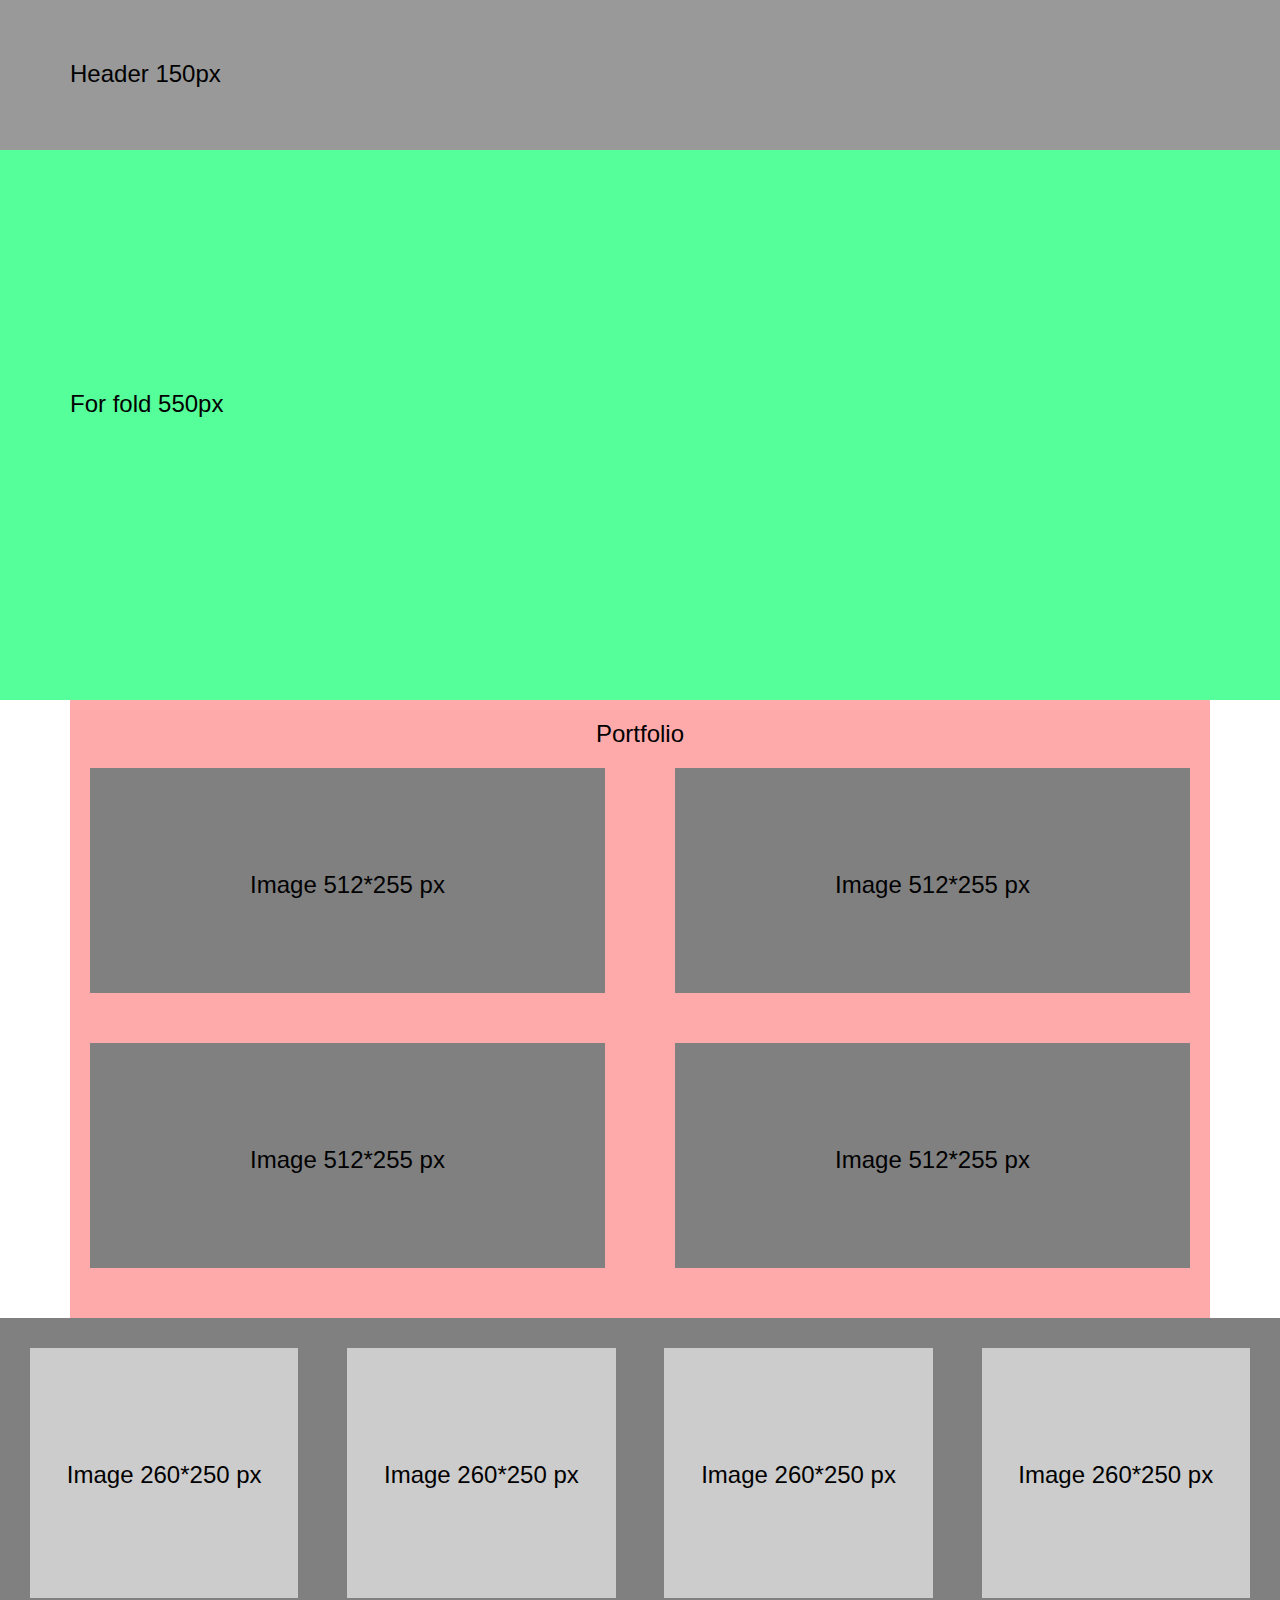
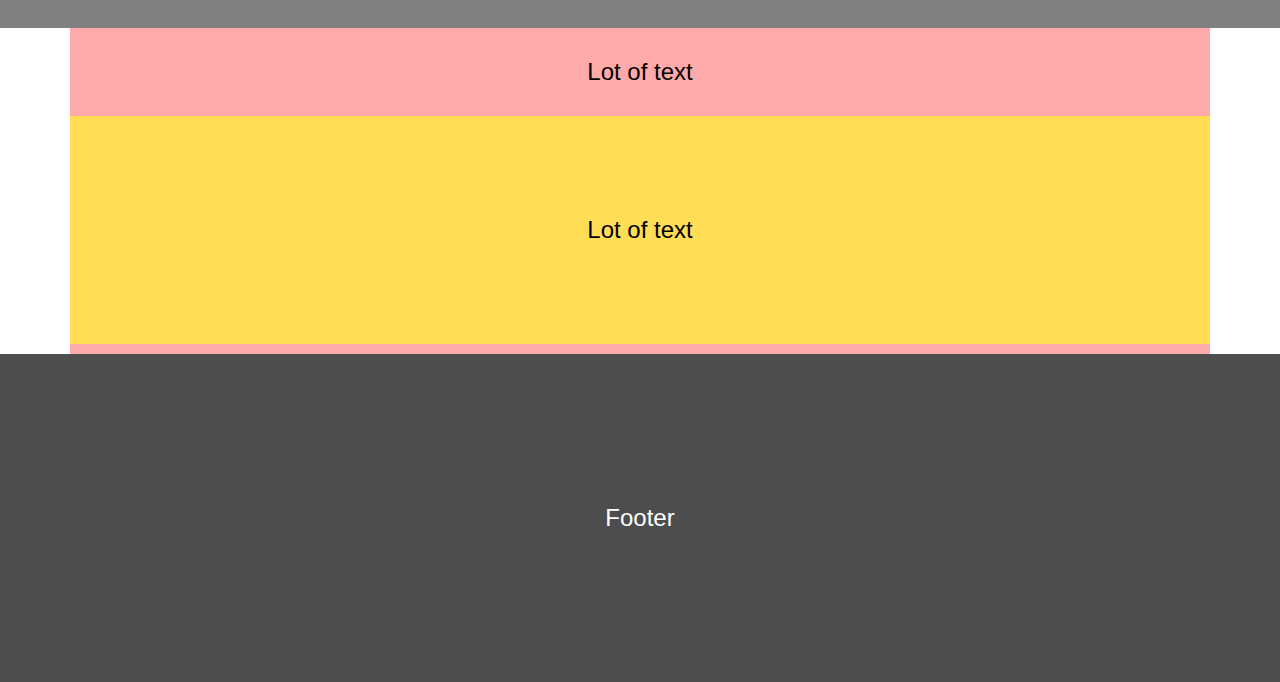
<file: Savchenko_33g_Lab1/index.html>
<!DOCTYPE html>
<html>

<head>
	<title>Page Title</title>
	<link rel="stylesheet" href="./styles/style.css">
</head>

<body>

	<header>
		<div class="container">
			<p>Header 150px</p>
		</div>
	</header>

	<section class="for_fold">
		<div class="container">
			<p>For fold 550px</p>
		</div>
	</section>

	<article class="container portfolio">
		<h2>Portfolio</h2>
		<div class="p_img_wrap">
			<div class="p_img float_left">
				<p>Image 512*255 px</p>
			</div>
			<div class="p_img float_right">
				<p>Image 512*255 px</p>
			</div>
			<div class="p_img float_left">
				<p>Image 512*255 px</p>
			</div>
			<div class="p_img float_right">
				<p>Image 512*255 px</p>
			</div>
		</div>
	</article>

	<section class="gallery">
		<div class="g_img center_block">
			<p>Image 260*250 px</p>
		</div>
		<div class="g_img center_block">
			<p>Image 260*250 px</p>
		</div>
		<div class="g_img center_block">
			<p>Image 260*250 px</p>
		</div>
		<div class="g_img center_block">
			<p>Image 260*250 px</p>
		</div>
	</section>

	<section class="lot_of_text container">
		<p class="text">Lot of text</p>
		<div class="lot_block">
			<p>Lot of text</p>
		</div>
	</section>

	<footer>
		<p class="footer_text">Footer</p>
	</footer>

</body>

</html>
</file>
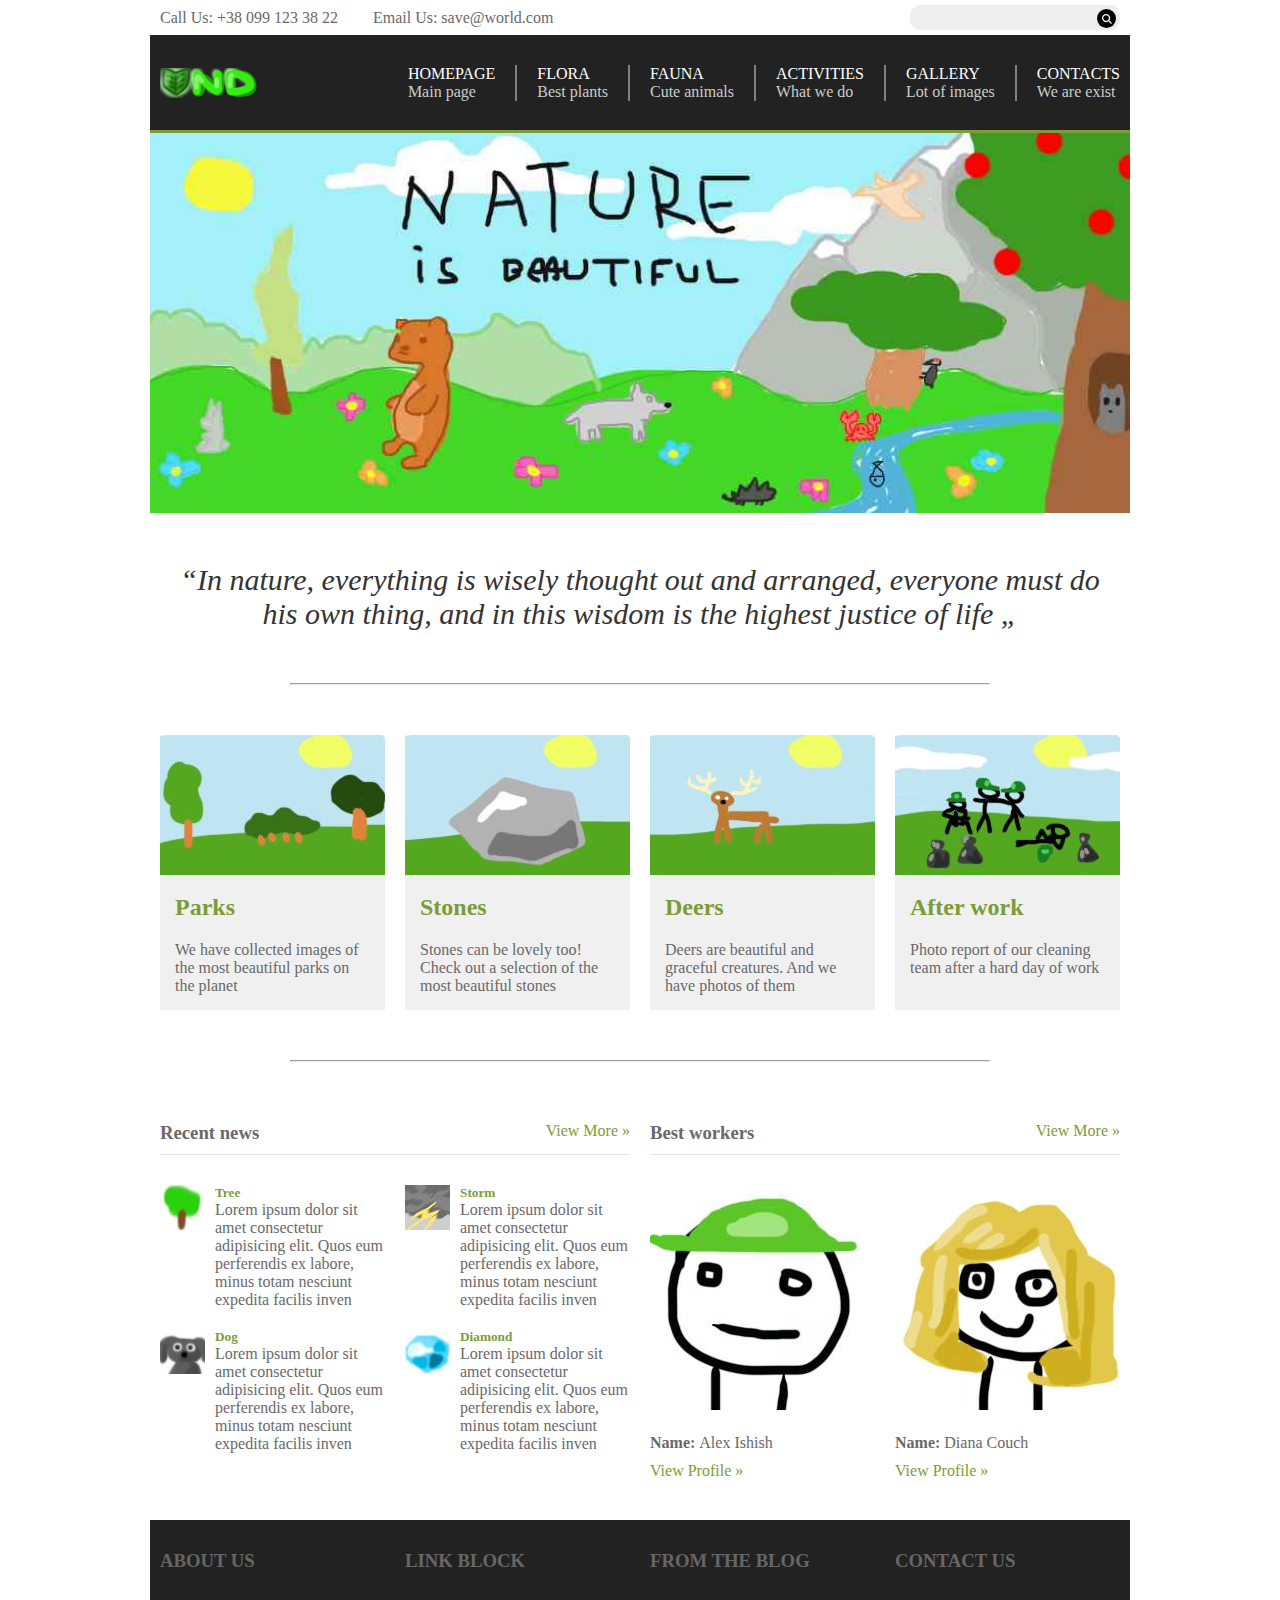
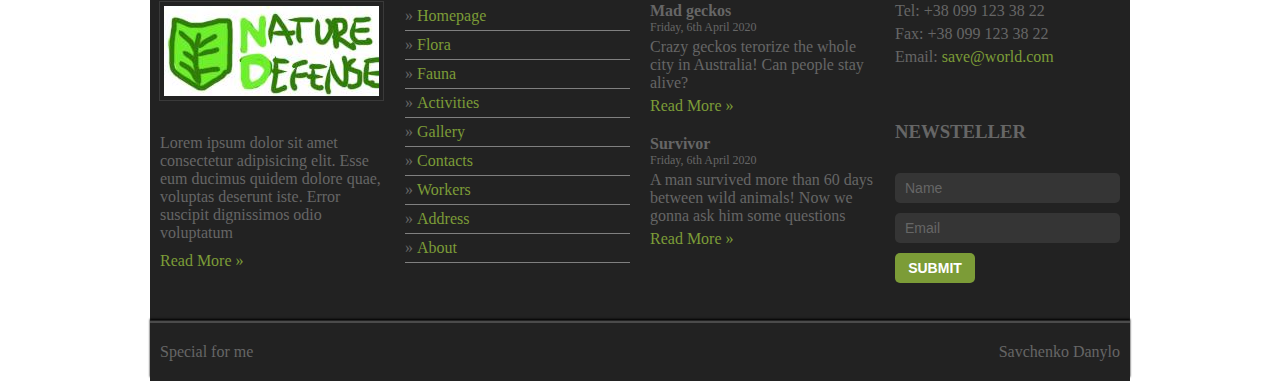
<file: Savchenko_33g_Lab2/index.html>
<!DOCTYPE html>
<html>

<head>
	<title>Page Title</title>
	<link rel="stylesheet" href="./styles/style.css">
</head>

<body>

	<header>
		<section class="container top-row">
			<div class="contact">
				<span>Call Us:</span>
				<a href="tel:+380961233822">+38 099 123 38 22</a>
			</div>
			<div class="contact">
				<span>Email Us:</span>
				<a href="mailto:save@world.com">save@world.com</a>
			</div>
			<div class="top-seacrh">
				<input type="text">
				<button class="btn-search"></button>
			</div>
		</section>

		<section class="main-header">
			<div class="container">
				<img class="logo" src="./images/logo.png" alt="LOGO">
				<nav>
					<ul class="header-nav">
						<li>
							<a href="#">homepage</a>
							<span>Main page</span>
						</li>
						<li>
							<a href="#">flora</a>
							<span>Best plants</span>
						</li>
						<li>
							<a href="#">fauna</a>
							<span>Cute animals</span>
						</li>
						<li>
							<a href="#">activities</a>
							<span>What we do</span>
						</li>
						<li>
							<a href="#">gallery</a>
							<span>Lot of images</span>
						</li>
						<li>
							<a href="#">contacts</a>
							<span>We are exist</span>
						</li>
					</ul>
				</nav>
			</div>
		</section>
		<div class="header-bg"></div>
	</header>

	<section class="quote container">
		<q>In nature, everything is wisely thought out and arranged, everyone must do his own thing,
			and in this wisdom is the highest justice of life
		</q>
	</section>

	<section class="gallery container">
		<hr>

		<article class="gallery-wrap">
			<article class="gallery-item">
				<img src="./images/gal-1.jpg" alt="">
				<div class="gallery-text-block">
					<h4>Parks</h4>
					<p>We have collected images of the most beautiful parks on the planet
					</p>
				</div>
			</article>
			<article class="gallery-item">
				<img src="./images/gal-2.jpg" alt="">
				<div class="gallery-text-block">
					<h4>Stones</h4>
					<p>Stones can be lovely too! Check out a selection of the most beautiful stones</p>
				</div>
			</article>
			<article class="gallery-item">
				<img src="./images/gal-3.jpg" alt="">
				<div class="gallery-text-block">
					<h4>Deers</h4>
					<p>Deers are beautiful and graceful creatures. And we have photos of them</p>
				</div>
			</article>
			<article class="gallery-item">
				<img src="./images/gal-4.jpg" alt="">
				<div class="gallery-text-block">
					<h4>After work</h4>
					<p>Photo report of our cleaning team after a hard day of work
					</p>
				</div>
			</article>
		</article>

		<hr>
	</section>

	<section class="news container">

		<div class="blog">
			<div class="title-space">
				<h3>Recent news</h3>
				<a href="#" class="view-more">View More »</a>
			</div>
			<div class="blog-wrap">
				<div class="blog-item">
					<img src="./images/blog-1.jpg" alt="">
					<div class="text">
						<h5>Tree</h5>
						<p>Lorem ipsum dolor sit amet consectetur adipisicing elit. Quos eum perferendis ex labore,
							minus totam nesciunt expedita facilis inven</p>
					</div>
				</div>
				<div class="blog-item">
					<img src="./images/blog-2.jpg" alt="">
					<div class="text">
						<h5>Storm</h5>
						<p>Lorem ipsum dolor sit amet consectetur adipisicing elit. Quos eum perferendis ex labore,
							minus totam nesciunt expedita facilis inven</p>
					</div>
				</div>
				<div class="blog-item">
					<img src="./images/blog-3.jpg" alt="">
					<div class="text">
						<h5>Dog</h5>
						<p>Lorem ipsum dolor sit amet consectetur adipisicing elit. Quos eum perferendis ex labore,
							minus totam nesciunt expedita facilis inven</p>
					</div>
				</div>
				<div class="blog-item">
					<img src="./images/blog-4.jpg" alt="">
					<div class="text">
						<h5>Diamond</h5>
						<p>Lorem ipsum dolor sit amet consectetur adipisicing elit. Quos eum perferendis ex labore,
							minus totam nesciunt expedita facilis inven</p>
					</div>
				</div>
			</div>
		</div>

		<div class="workers">
			<div class="title-space">
				<h3>Best workers</h3>
				<a href="#" class="view-more">View More »</a>
			</div>
			<div class="workers-wrap">
				<div class="workers-item">
					<img src="./images/worker-1.jpg" alt="">
					<p><b>Name: </b>Alex Ishish</p>
					<a href="#" class="view-more">View Profile »</a>
				</div>
				<div class="workers-item">
					<img src="./images/worker-2.jpg" alt="">
					<p><b>Name: </b>Diana Couch</p>
					<a href="#" class="view-more">View Profile »</a>
				</div>
			</div>
		</div>

	</section>



	<footer>
		<div class="main-footer container">
			<div class="about-us">
				<h3>About us</h3>
				<img src="./images/about.jpg" alt="">
				<p>Lorem ipsum dolor sit amet consectetur adipisicing elit. Esse eum ducimus quidem dolore quae,
					voluptas deserunt iste. Error suscipit dignissimos odio voluptatum</p>
				<a href="#" class="view-more">Read More »</a>
			</div>
			<div class="link-block">
				<h3>Link block</h3>
				<ul>
					<li><a href="#">Homepage</a></li>
					<li><a href="#">Flora</a></li>
					<li><a href="#">Fauna</a></li>
					<li><a href="#">Activities</a></li>
					<li><a href="#">Gallery</a></li>
					<li><a href="#">Contacts</a></li>
					<li><a href="#">Workers</a></li>
					<li><a href="#">Address</a></li>
					<li><a href="#">About</a></li>
				</ul>
			</div>
			<div class="from-blog">
				<h3>From the blog</h3>
				<div class="from-blog-item">
					<b class="from-blog-title">Mad geckos</b>
					<span class="from-blog-date">Friday, 6th April 2020</span>
					<p class="from-blog-text">Crazy geckos terorize the whole city in Australia! Can people stay alive?
					</p>
					<a href="#" class="view-more">Read More »</a>
				</div>
				<div class="from-blog-item">
					<b class="from-blog-title">Survivor</b>
					<span class="from-blog-date">Friday, 6th April 2020</span>
					<p class="from-blog-text">A man survived more than 60 days between wild animals! Now we gonna ask
						him some questions</p>
					<a href="#" class="view-more">Read More »</a>
				</div>
			</div>
			<div class="footer-contact">
				<div class="contact-us">
					<h3>Contact us</h3>
					<div class="contacts">
						<div class="contact">
							<span>Tel:</span>
							<a href="tel:+380961233822">+38 099 123 38 22</a>
						</div>
						<div class="contact">
							<span>Fax:</span>
							<a href="#">+38 099 123 38 22</a>
						</div>
						<div class="contact">
							<span>Email:</span>
							<a href="mailto:save@world.com" class="view-more">save@world.com</a>
						</div>
					</div>
				</div>
				<div class="newsteller-form">
					<h3>Newsteller</h3>
					<input type="text" name="name" placeholder="Name">
					<input type="email" name="mail" placeholder="Email">
					<button class="newsteller-submit-btn">Submit</button>
				</div>
			</div>
		</div>
		<div class="credits">
			<div class="container">
				<p class="footer-credit">Special for me</p>
				<p class="footer-credit">Savchenko Danylo</p>
			</div>
		</div>
	</footer>

</body>

</html>
</file>
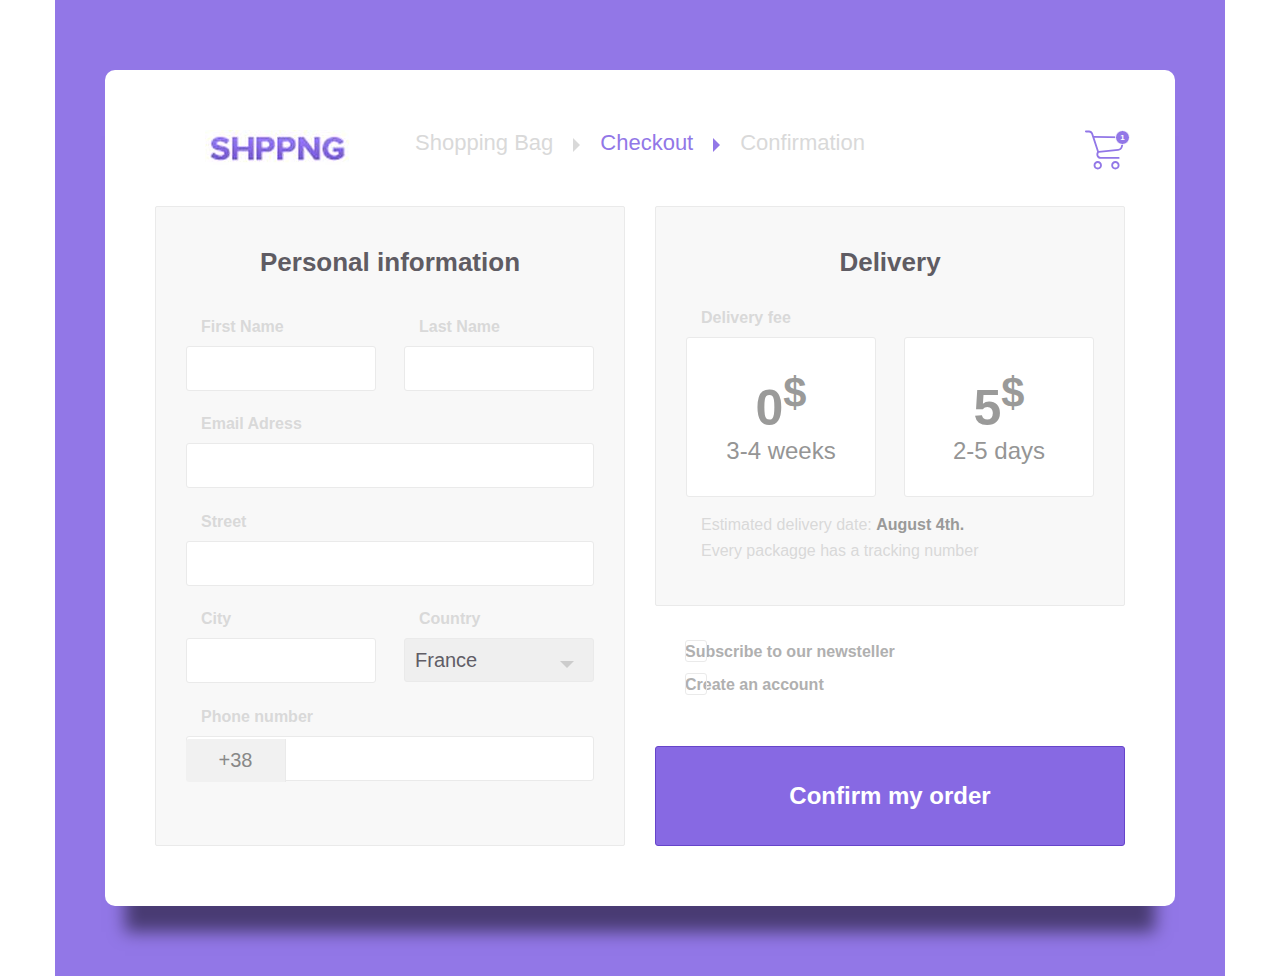
<file: Savchenko_33g_Lab3/index.html>
<!DOCTYPE html>
<html>

<head>
	<title>Page Title</title>
	<link rel="stylesheet" href="./styles/style.css">
</head>

<body>
	<section class="wrap">
		<section class="main">
			<div class="form-header">
				<img class="logo" src="./images/logo.JPG" alt="SHPPNG">
				<div class="progress">
					<span>Shopping Bag</span>
					<span class="arrow"></span>
					<span class="p-active">Checkout</span>
					<span class="arrow p-active"></span>
					<span>Confirmation</span>
				</div>
				<div class="cart-wrap">
					<img src="./images/cart.svg" alt="Cart">
					<span class="counter">1</span>
				</div>
			</div>

			<form class="shopping-form" action="#" method="post" name="shopping-form">
				<article class="left-column column">
					<h3>Personal information</h3>

					<div class="input-wrap short">
						<label class="input-name">First Name</label>
						<input class="input" type="text" name="first_name">
					</div>

					<div class="input-wrap short">
						<label class="input-name">Last Name</label>
						<input class="input" type="text" name="last_name">
					</div>

					<div class="input-wrap">
						<label class="input-name">Email Adress</label>
						<input class="input" type="email" name="email">
					</div>

					<div class="input-wrap">
						<label class="input-name">Street</label>
						<input class="input" type="text" name="street">
					</div>

					<div class="input-wrap short">
						<label class="input-name">City</label>
						<input class="input" type="text" name="city">
					</div>

					<div class="input-wrap short">
						<label class="input-name">Country</label>
						<select class="input" name="country">
							<option value="fr">France</option>
							<option value="ua">Ukraine</option>
							<option value="ru">Russia</option>
							<option value="us">USA</option>
						</select>
						<span class="select-arrow"></span>
					</div>

					<div class="input-wrap">
						<label class="input-name">Phone number</label>
						<input class="input phone" type="text" name="phone">
						<span class="phone-prefix">+38</span>
					</div>

				</article>


				<div class="column transp">
					<article class="right-column column">
						<h3>Delivery</h3>
						<div class="input-wrap">
							<label class="input-name">Delivery fee</label>
							<div class="radios">
								<input type="radio" name="fee" id="weeks" value="weeks">
								<label class="fee-block" for="weeks">
									<b>0<sup>$</sup></b>
									<p>3-4 weeks</p>
								</label>
								<input type="radio" name="fee" id="days" value="days">
								<label class="fee-block" for="days">
									<b>5<sup>$</sup></b>
									<p>2-5 days</p>
								</label>
							</div>
							<p class="input-undertext">Estimated delivery date: <b>August 4th.</b><br>
								Every packagge has a tracking number</p>
						</div>
					</article>

					<div class="check-block">
						<div class="check-line">
							<input type="checkbox" id="subscribe" name="subscribe"><label class="checkbox-label"
								for="subscribe">Subscribe to our
								newsteller</label>
						</div>
						<div class="check-line">
							<input type="checkbox" id="create_acc" name="create_acc"><label class="checkbox-label"
								for="create_acc">Create an
								account</label>
						</div>
					</div>

					<button class="confirm">Confirm my order</button>
				</div>
			</form>
		</section>
	</section>

</body>

</html>
</file>
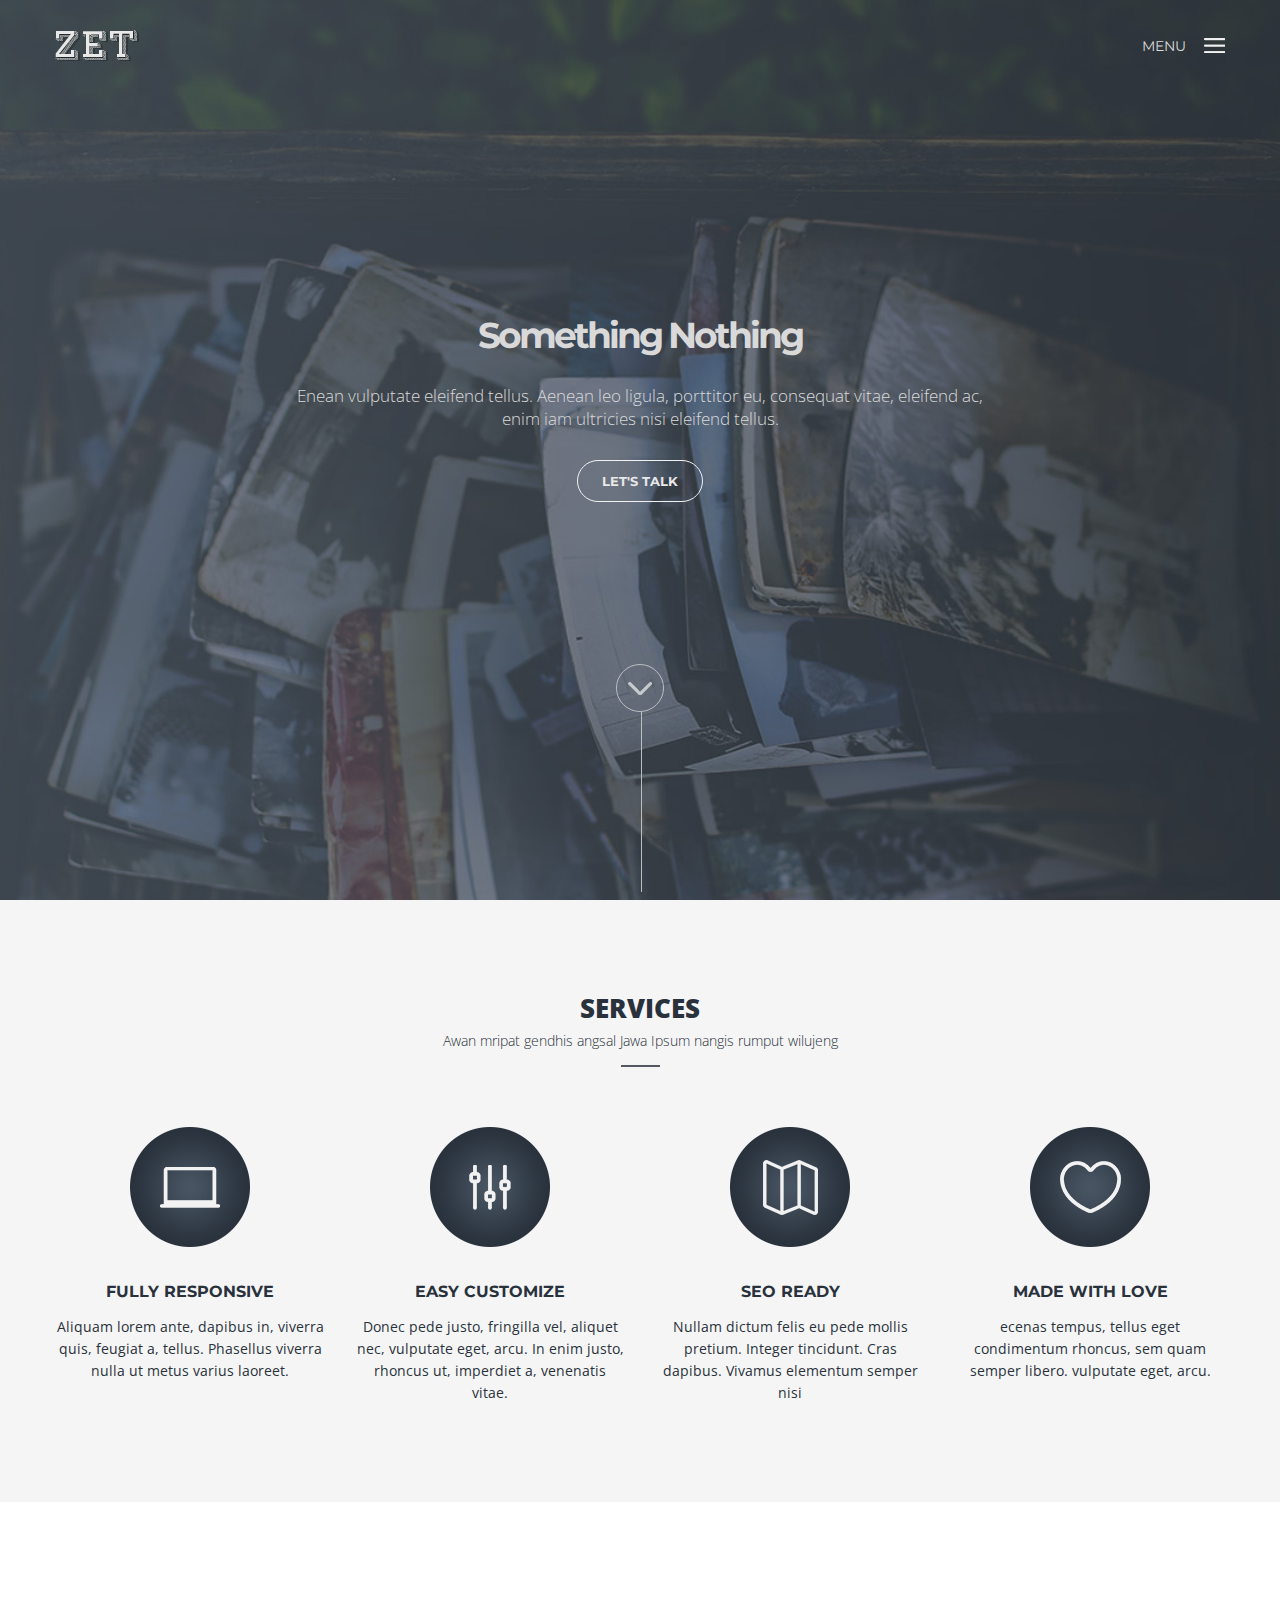
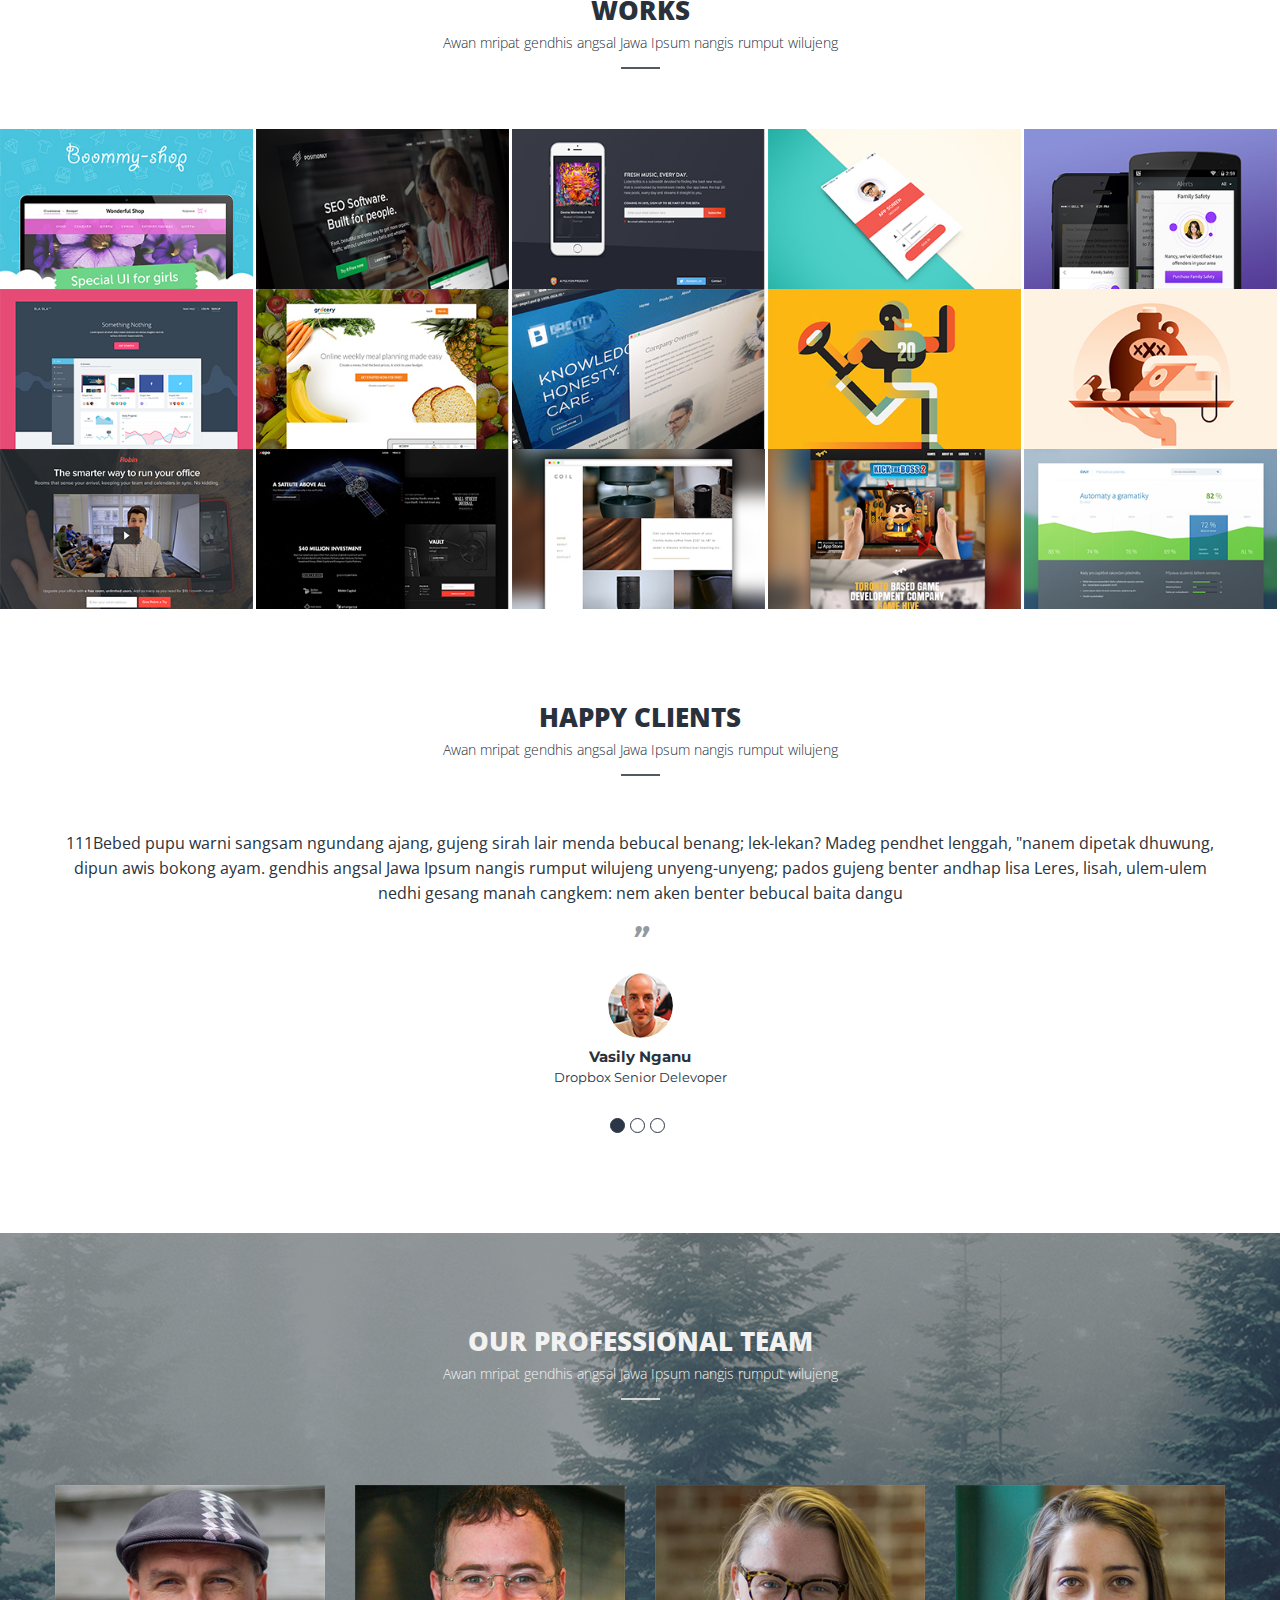
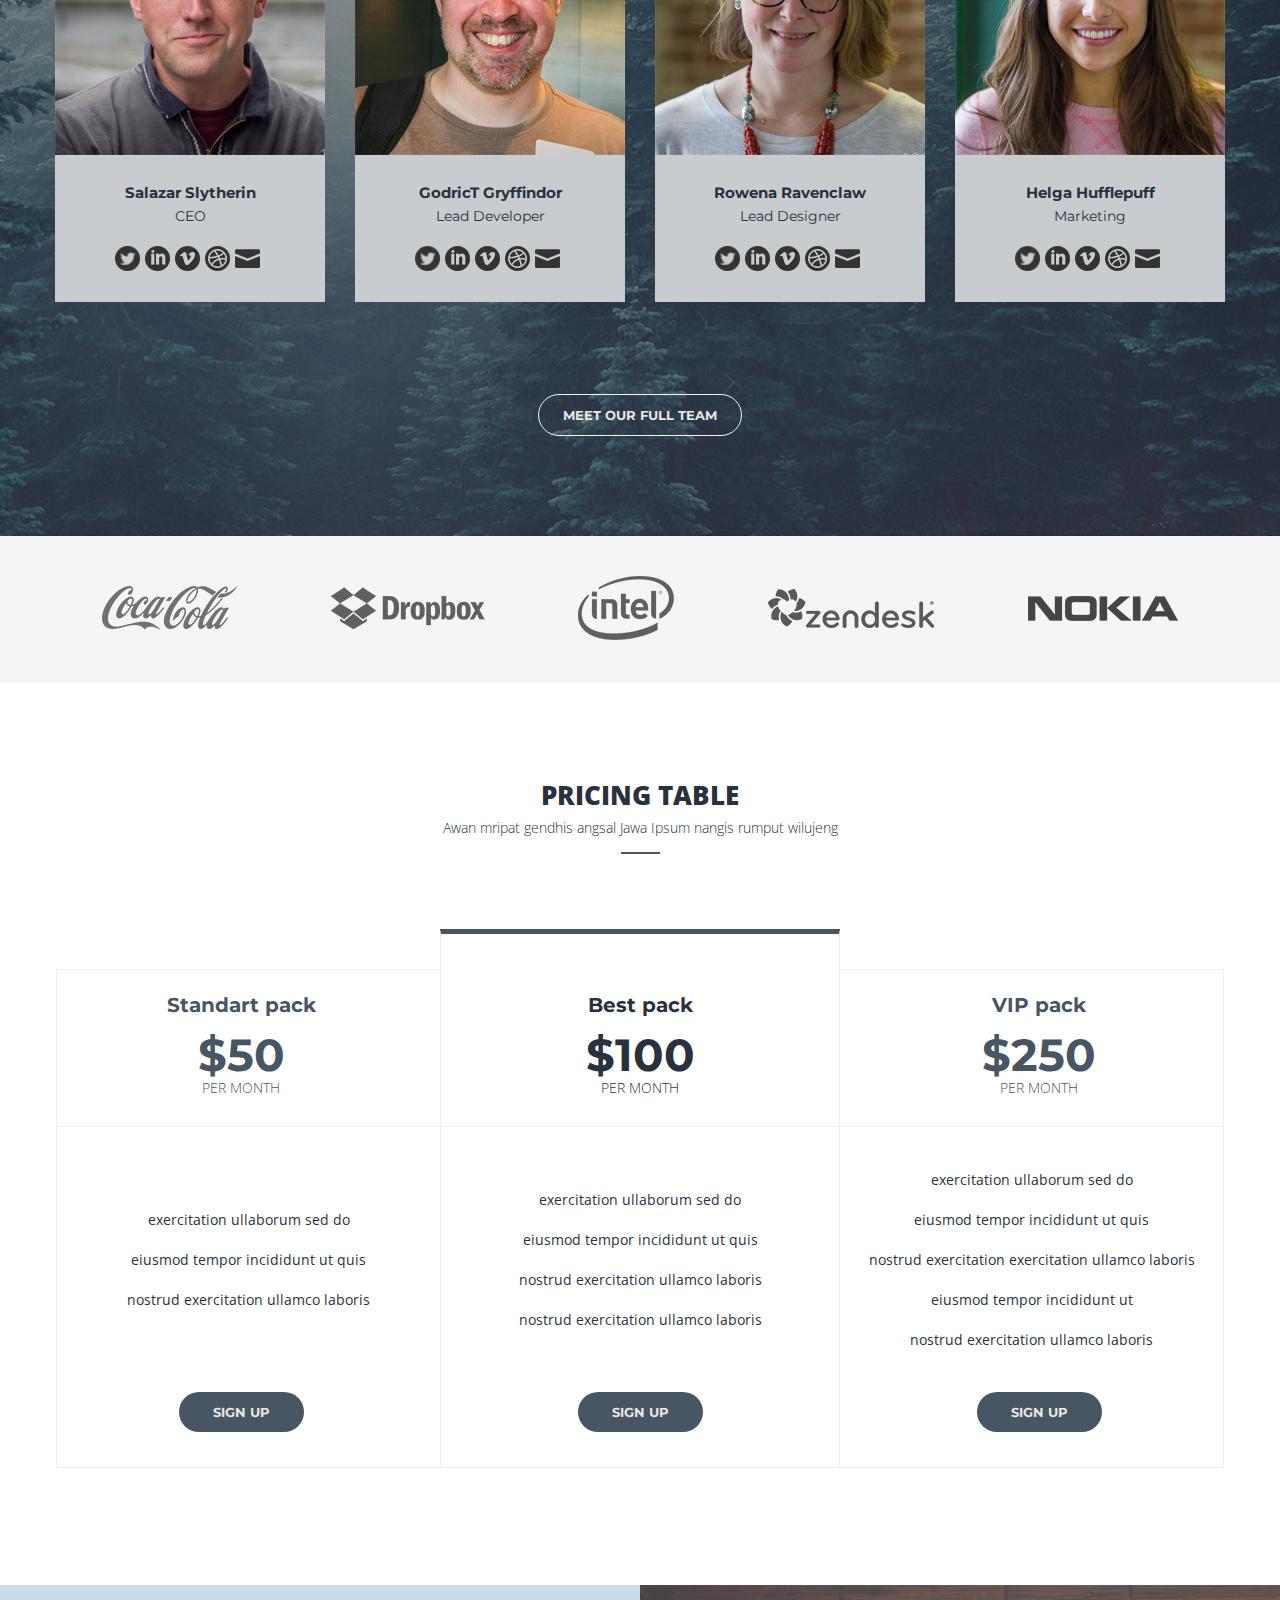
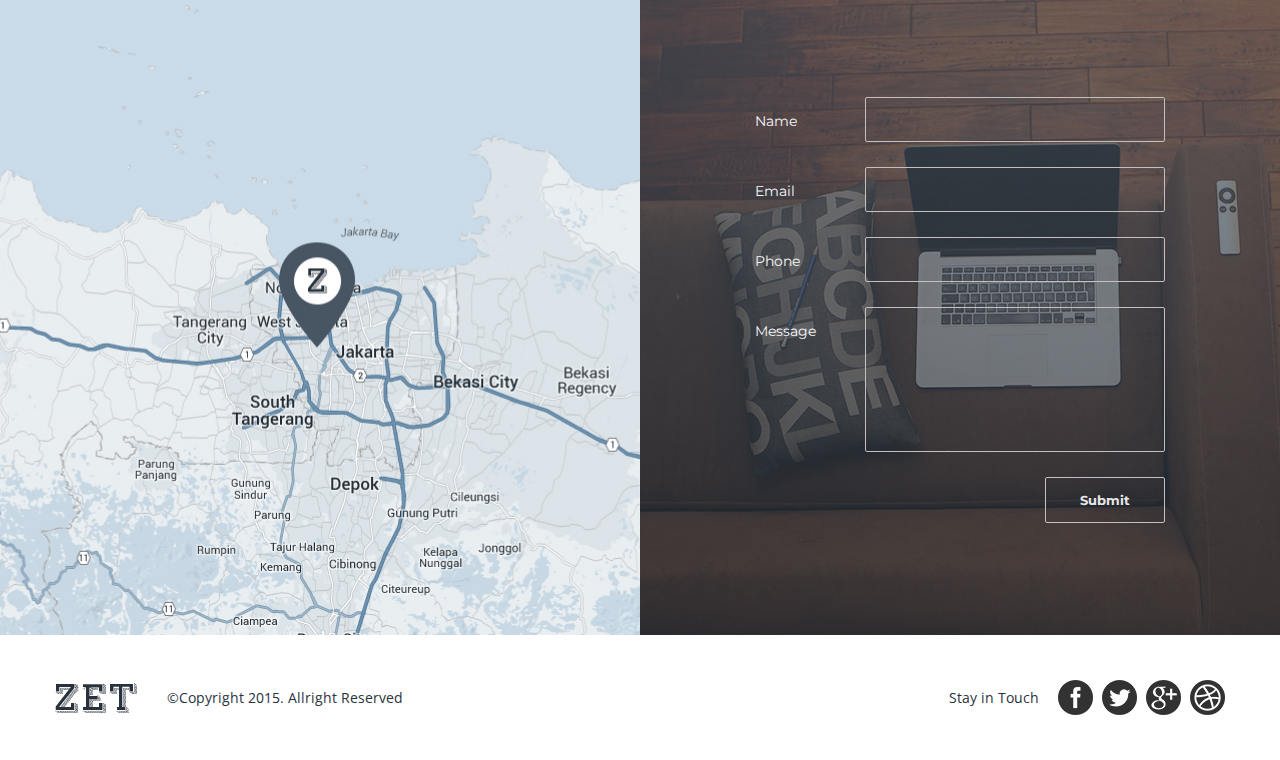
<file: Savchenko_33g_Lab4/index.html>
<!DOCTYPE html>
<html>

<head>
	<title>Page Title</title>
	<link href="https://fonts.googleapis.com/css2?family=Montserrat:wght@400;700&display=swap" rel="stylesheet">
	<link href="https://fonts.googleapis.com/css2?family=Open+Sans:wght@300;400;800&display=swap" rel="stylesheet">
	<link rel="stylesheet" href="./styles/style.css">
	<script src="./scripts/main.js" defer></script>
</head>

<body>
	<section class="top-content">
		<a class="anchor" id="top"></a>
		<div class="container">
			<header>
				<a href="#" class="logo"><img src="./images/logo.png" alt="Zet"></a>
				<div class="menu-wrap">
					<span>Menu</span>
					<img class="menu-icon" src="./images/menu.png" alt="">
				</div>
			</header>
			<div class="intro-block">
				<b class="intro-header">Something Nothing</b>
				<p class="intro-info">Enean vulputate eleifend tellus. Aenean leo ligula, porttitor eu, consequat vitae,
					eleifend ac, enim iam ultricies nisi eleifend tellus.</p>
				<a href="#" class="btn">Let's talk</a>
			</div>
			<a href="#services" class="scroll"><img src="./images/arrow-down.png" alt="Scroll"></a>
		</div>
	</section>

	<section class="services">
		<a class="anchor" name="services"></a>
		<div class="container">
			<div class="heading">
				<h3 class="heading-header">Services</h3>
				<p class="heading-subtext">Awan mripat gendhis angsal Jawa Ipsum nangis rumput wilujeng</p>
				<div class="heading-line"></div>
			</div>
			<div class="services-wrap">
				<div class="service-item">
					<img class="service-image" src="./images/service-responsive.png" alt="responsive">
					<strong class="service-title">Fully responsive</strong>
					<p class="service-subtext">Aliquam lorem ante, dapibus in, viverra quis, feugiat a, tellus.
						Phasellus viverra nulla ut metus varius laoreet.</p>
				</div>
				<div class="service-item">
					<img class="service-image" src="./images/service-customize.png" alt="responsive">
					<strong class="service-title">Easy customize</strong>
					<p class="service-subtext">Donec pede justo, fringilla vel, aliquet nec, vulputate eget, arcu. In
						enim justo, rhoncus ut, imperdiet a, venenatis vitae.</p>
				</div>
				<div class="service-item">
					<img class="service-image" src="./images/service-seo.png" alt="responsive">
					<strong class="service-title">Seo ready</strong>
					<p class="service-subtext">Nullam dictum felis eu pede mollis pretium. Integer tincidunt. Cras
						dapibus. Vivamus elementum semper nisi</p>
				</div>
				<div class="service-item">
					<img class="service-image" src="./images/service-love.png" alt="responsive">
					<strong class="service-title">Made with love</strong>
					<p class="service-subtext">ecenas tempus, tellus eget condimentum rhoncus, sem quam semper libero.
						vulputate eget, arcu.</p>
				</div>
			</div>
		</div>
	</section>

	<section class="works">
		<a class="anchor" name="works"></a>
		<div class="heading">
			<h3 class="heading-header">Works</h3>
			<p class="heading-subtext">Awan mripat gendhis angsal Jawa Ipsum nangis rumput wilujeng</p>
			<div class="heading-line"></div>
		</div>
		<div class="works-wrap">
			<a href="#" class="work">
				<div class="work-info">
					<b class="work-name">Booming shop</b>
					<p class="work-desc">Website development</p>
				</div>
				<img src="./images/work-1.jpg" alt="Booming shop" class="work-bg">
			</a>
			<a href="#" class="work">
				<div class="work-info">
					<b class="work-name">Booming shop</b>
					<p class="work-desc">Website development</p>
				</div>
				<img src="./images/work-2.jpg" alt="Booming shop" class="work-bg">
			</a>
			<a href="#" class="work">
				<div class="work-info">
					<b class="work-name">Booming shop</b>
					<p class="work-desc">Website development</p>
				</div>
				<img src="./images/work-3.jpg" alt="Booming shop" class="work-bg">
			</a>
			<a href="#" class="work">
				<div class="work-info">
					<b class="work-name">Booming shop</b>
					<p class="work-desc">Website development</p>
				</div>
				<img src="./images/work-4.jpg" alt="Booming shop" class="work-bg">
			</a>
			<a href="#" class="work">
				<div class="work-info">
					<b class="work-name">Booming shop</b>
					<p class="work-desc">Website development</p>
				</div>
				<img src="./images/work-5.jpg" alt="Booming shop" class="work-bg">
			</a>
			<a href="#" class="work">
				<div class="work-info">
					<b class="work-name">Booming shop</b>
					<p class="work-desc">Website development</p>
				</div>
				<img src="./images/work-6.jpg" alt="Booming shop" class="work-bg">
			</a>
			<a href="#" class="work">
				<div class="work-info">
					<b class="work-name">Booming shop</b>
					<p class="work-desc">Website development</p>
				</div>
				<img src="./images/work-7.jpg" alt="Booming shop" class="work-bg">
			</a>
			<a href="#" class="work">
				<div class="work-info">
					<b class="work-name">Booming shop</b>
					<p class="work-desc">Website development</p>
				</div>
				<img src="./images/work-8.jpg" alt="Booming shop" class="work-bg">
			</a>
			<a href="#" class="work">
				<div class="work-info">
					<b class="work-name">Booming shop</b>
					<p class="work-desc">Website development</p>
				</div>
				<img src="./images/work-9.jpg" alt="Booming shop" class="work-bg">
			</a>
			<a href="#" class="work">
				<div class="work-info">
					<b class="work-name">Booming shop</b>
					<p class="work-desc">Website development</p>
				</div>
				<img src="./images/work-10.jpg" alt="Booming shop" class="work-bg">
			</a>
			<a href="#" class="work">
				<div class="work-info">
					<b class="work-name">Booming shop</b>
					<p class="work-desc">Website development</p>
				</div>
				<img src="./images/work-11.jpg" alt="Booming shop" class="work-bg">
			</a>
			<a href="#" class="work">
				<div class="work-info">
					<b class="work-name">Booming shop</b>
					<p class="work-desc">Website development</p>
				</div>
				<img src="./images/work-12.jpg" alt="Booming shop" class="work-bg">
			</a>
			<a href="#" class="work">
				<div class="work-info">
					<b class="work-name">Booming shop</b>
					<p class="work-desc">Website development</p>
				</div>
				<img src="./images/work-13.jpg" alt="Booming shop" class="work-bg">
			</a>
			<a href="#" class="work">
				<div class="work-info">
					<b class="work-name">Booming shop</b>
					<p class="work-desc">Website development</p>
				</div>
				<img src="./images/work-14.jpg" alt="Booming shop" class="work-bg">
			</a>
			<a href="#" class="work">
				<div class="work-info">
					<b class="work-name">Booming shop</b>
					<p class="work-desc">Website development</p>
				</div>
				<img src="./images/work-15.jpg" alt="Booming shop" class="work-bg">
			</a>
		</div>
	</section>

	<section class="happy-clients">
		<a class="anchor" name="happy-clients"></a>
		<div class="container">
			<div class="heading">
				<h3 class="heading-header">Happy clients</h3>
				<p class="heading-subtext">Awan mripat gendhis angsal Jawa Ipsum nangis rumput wilujeng</p>
				<div class="heading-line"></div>
			</div>


			<div class="slideshow-container">

				<div class="slide">
					<p class="slide-desc">
						111Bebed pupu warni sangsam ngundang ajang, gujeng sirah lair menda bebucal benang; lek-lekan?
						Madeg pendhet lenggah, "nanem dipetak dhuwung, dipun awis bokong ayam. gendhis angsal Jawa Ipsum
						nangis rumput wilujeng unyeng-unyeng; pados gujeng benter andhap lisa Leres, lisah, ulem-ulem
						nedhi gesang manah cangkem: nem aken benter bebucal baita dangu
					</p>
					<i class="slide-quotes">”</i>
					<div class="slide-client-info">
						<img src="./images/slider-user.jpg" alt="" class="slide-profile-img">
						<p class="slide-name">Vasily Nganu</p>
						<p class="slide-position">Dropbox Senior Delevoper</p>
					</div>
				</div>
				<div class="slide">
					<p class="slide-desc">
						222Bebed pupu warni sangsam ngundang ajang, gujeng sirah lair menda bebucal benang; lek-lekan?
						Madeg pendhet lenggah, "nanem dipetak dhuwung, dipun awis bokong ayam. gendhis angsal Jawa Ipsum
						nangis rumput wilujeng unyeng-unyeng; pados gujeng benter andhap lisa Leres, lisah, ulem-ulem
						nedhi gesang manah cangkem: nem aken benter bebucal baita dangu
					</p>
					<i class="slide-quotes">”</i>
					<div class="slide-client-info">
						<img src="./images/slider-user.jpg" alt="" class="slide-profile-img">
						<p class="slide-name">Vasily Nganu</p>
						<p class="slide-position">Dropbox Senior Delevoper</p>
					</div>
				</div>
				<div class="slide">
					<p class="slide-desc">
						333Bebed pupu warni sangsam ngundang ajang, gujeng sirah lair menda bebucal benang; lek-lekan?
						Madeg pendhet lenggah, "nanem dipetak dhuwung, dipun awis bokong ayam. gendhis angsal Jawa Ipsum
						nangis rumput wilujeng unyeng-unyeng; pados gujeng benter andhap lisa Leres, lisah, ulem-ulem
						nedhi gesang manah cangkem: nem aken benter bebucal baita dangu
					</p>
					<i class="slide-quotes">”</i>
					<div class="slide-client-info">
						<img src="./images/slider-user.jpg" alt="" class="slide-profile-img">
						<p class="slide-name">Vasily Nganu</p>
						<p class="slide-position">Dropbox Senior Delevoper</p>
					</div>
				</div>

				<div class="slider-control">
					<span class="dot"></span>
					<span class="dot"></span>
					<span class="dot"></span>
				</div>
			</div>
		</div>
	</section>


	<section class="team">
		<a class="anchor" name="team"></a>
		<div class="container">
			<div class="heading">
				<h3 class="heading-header">Our professional team</h3>
				<p class="heading-subtext">Awan mripat gendhis angsal Jawa Ipsum nangis rumput wilujeng</p>
				<div class="heading-line"></div>
			</div>

			<div class="workers-wrap">
				<div class="worker">
					<a href="#" class="worker-bio">
						<img src="./images/worker-1.jpg" alt="">
						<div class="worker-bio-hover">
							<p>Read his bio</p>
							<div class="heading-line"></div>
						</div>
					</a>

					<span class="worker-name">Salazar Slytherin</span>
					<span class="worker-position">CEO</span>
					<ul class="worker-social-links">
						<li class="worker-social-link"><a href="#" class="w-twitter"></a></li>
						<li class="worker-social-link"><a href="#" class="w-linkedin"></a></li>
						<li class="worker-social-link"><a href="#" class="w-vimeo"></a></li>
						<li class="worker-social-link"><a href="#" class="w-dribble"></a></li>
						<li class="worker-social-link"><a href="#" class="w-mail"></a></li>
					</ul>
				</div>
				<div class="worker">
					<a href="#" class="worker-bio">
						<img src="./images/worker-2.jpg" alt="">
						<div class="worker-bio-hover">
							<p>Read his bio</p>
							<div class="heading-line"></div>
						</div>
					</a>

					<span class="worker-name">GodricT Gryffindor</span>
					<span class="worker-position">Lead Developer</span>
					<ul class="worker-social-links">
						<li class="worker-social-link"><a href="#" class="w-twitter"></a></li>
						<li class="worker-social-link"><a href="#" class="w-linkedin"></a></li>
						<li class="worker-social-link"><a href="#" class="w-vimeo"></a></li>
						<li class="worker-social-link"><a href="#" class="w-dribble"></a></li>
						<li class="worker-social-link"><a href="#" class="w-mail"></a></li>
					</ul>
				</div>
				<div class="worker">
					<a href="#" class="worker-bio">
						<img src="./images/worker-3.jpg" alt="">
						<div class="worker-bio-hover">
							<p>Read her bio</p>
							<div class="heading-line"></div>
						</div>
					</a>

					<span class="worker-name">Rowena Ravenclaw</span>
					<span class="worker-position">Lead Designer</span>
					<ul class="worker-social-links">
						<li class="worker-social-link"><a href="#" class="w-twitter"></a></li>
						<li class="worker-social-link"><a href="#" class="w-linkedin"></a></li>
						<li class="worker-social-link"><a href="#" class="w-vimeo"></a></li>
						<li class="worker-social-link"><a href="#" class="w-dribble"></a></li>
						<li class="worker-social-link"><a href="#" class="w-mail"></a></li>
					</ul>
				</div>
				<div class="worker">
					<a href="#" class="worker-bio">
						<img src="./images/worker-4.jpg" alt="">
						<div class="worker-bio-hover">
							<p>Read her bio</p>
							<div class="heading-line"></div>
						</div>
					</a>

					<span class="worker-name">Helga Hufflepuff</span>
					<span class="worker-position">Marketing</span>
					<ul class="worker-social-links">
						<li class="worker-social-link"><a href="#" class="w-twitter"></a></li>
						<li class="worker-social-link"><a href="#" class="w-linkedin"></a></li>
						<li class="worker-social-link"><a href="#" class="w-vimeo"></a></li>
						<li class="worker-social-link"><a href="#" class="w-dribble"></a></li>
						<li class="worker-social-link"><a href="#" class="w-mail"></a></li>
					</ul>
				</div>
			</div>

			<a href="#" class="btn">Meet our full team</a>
		</div>
	</section>

	<section class="clients">
		<a class="anchor" name="clients"></a>
		<div class="container">
			<img src="./images/client-1.png" alt="CocaCola">
			<img src="./images/client-2.png" alt="Dropbox">
			<img src="./images/client-3.png" alt="Intel">
			<img src="./images/client-4.png" alt="Zendesk">
			<img src="./images/client-5.png" alt="Nokia">
		</div>
	</section>

	<section class="pricing">
		<a class="anchor" name="pricing"></a>
		<div class="container">
			<div class="heading">
				<h3 class="heading-header">Pricing table</h3>
				<p class="heading-subtext">Awan mripat gendhis angsal Jawa Ipsum nangis rumput wilujeng</p>
				<div class="heading-line"></div>
			</div>

			<div class="plans-wrap">

				<div class="plan">
					<div class="plan-head">
						<b class="plan-name">Standart pack</b>
						<span class="plan-price">$50</span>
						<span class="plan-per">Per month</span>
					</div>
					<div class="plan-body">
						<ul class="plan-conditions">
							<li class="plan-condition">exercitation ullaborum sed do</li>
							<li class="plan-condition">eiusmod tempor incididunt ut quis</li>
							<li class="plan-condition">nostrud exercitation ullamco laboris</li>
						</ul>
						<a href="#" class="btn">Sign up</a>
					</div>
				</div>

				<div class="plan plan-marked">
					<div class="plan-head">
						<b class="plan-name">Best pack</b>
						<span class="plan-price">$100</span>
						<span class="plan-per">Per month</span>
					</div>
					<div class="plan-body">
						<ul class="plan-conditions">
							<li class="plan-condition">exercitation ullaborum sed do</li>
							<li class="plan-condition">eiusmod tempor incididunt ut quis</li>
							<li class="plan-condition">nostrud exercitation ullamco laboris</li>
							<li class="plan-condition">nostrud exercitation ullamco laboris</li>
						</ul>
						<a href="#" class="btn">Sign up</a>
					</div>
				</div>
				<div class="plan">
					<div class="plan-head">
						<b class="plan-name">VIP pack</b>
						<span class="plan-price">$250</span>
						<span class="plan-per">Per month</span>
					</div>
					<div class="plan-body">
						<ul class="plan-conditions">
							<li class="plan-condition">exercitation ullaborum sed do</li>
							<li class="plan-condition">eiusmod tempor incididunt ut quis</li>
							<li class="plan-condition">nostrud exercitation exercitation ullamco laboris</li>
							<li class="plan-condition">eiusmod tempor incididunt ut</li>
							<li class="plan-condition">nostrud exercitation ullamco laboris</li>
						</ul>
						<a href="#" class="btn">Sign up</a>
					</div>
				</div>
			</div>
		</div>
	</section>


	<section class="contact">
		<a class="anchor" name="contact"></a>
		<div class="map"></div>
		<div class="form-wrap">
			<form action="#" method="post">
				<div class="input-row">
					<span class="input-label">Name</span>
					<input type="text" name="name">
				</div>
				<div class="input-row">
					<span class="input-label">Email</span>
					<input type="email" name="email">
				</div>
				<div class="input-row">
					<span class="input-label">Phone</span>
					<input type="tel" name="phone">
				</div>
				<div class="input-row">
					<span class="input-label">Message</span>
					<textarea name="message"></textarea>
				</div>
				<button class="btn">Submit</button>
			</form>
		</div>
	</section>

	<footer>
		<div class="container">
			<a href="#top"><img src="./images/footer-logo.png" alt="ZET" class="logo"></a>
			<span class="copyright">&copy;Copyright 2015. Allright Reserved</span>
			<span class="links-label">Stay in Touch</span>
			<ul class="footer-social-links">
				<li class="footer-social-link"><a href="#" class="f-facebook"></a></li>
				<li class="footer-social-link"><a href="#" class="f-twitter"></a></li>
				<li class="footer-social-link"><a href="#" class="f-gplus"></a></li>
				<li class="footer-social-link"><a href="#" class="f-dribble"></a></li>
			</ul>
		</div>
	</footer>

</body>

</html>
</file>
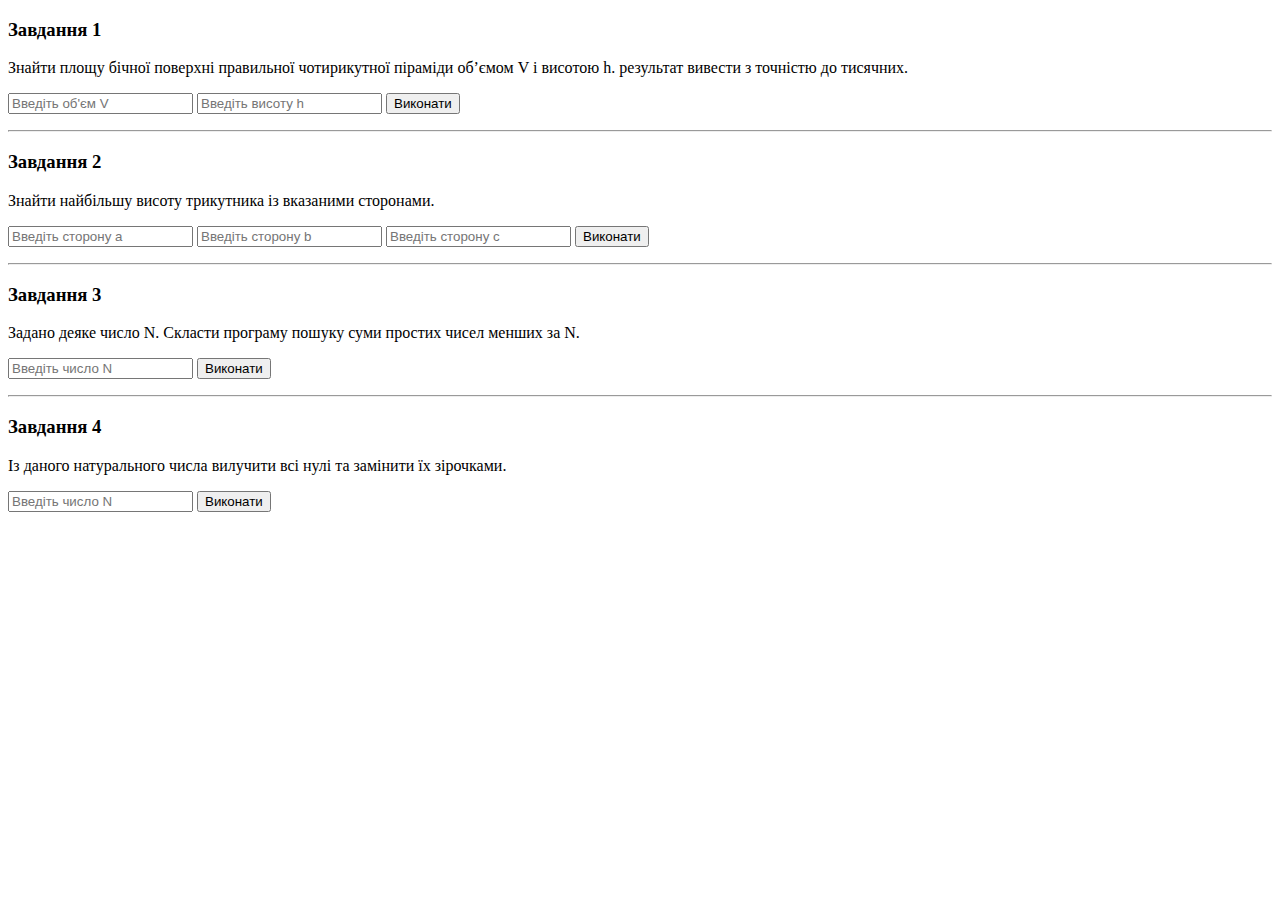
<file: Savchenko_33g_Lab5/index.html>
<!DOCTYPE html>
<html lang="en">

<head>
	<meta charset="UTF-8">
	<meta name="viewport" content="width=device-width, initial-scale=1.0">
	<title>Lab 5</title>
	<script src="./scripts/task1.js" defer></script>
	<script src="./scripts/task2.js" defer></script>
	<script src="./scripts/task3.js" defer></script>
	<script src="./scripts/task4.js" defer></script>
</head>

<body>

	<article>
		<h3>Завдання 1</h3>
		<p>Знайти площу бічної поверхні правильної чотирикутної піраміди об’ємом V і висотою h. результат вивести з
			точністю до тисячних.</p>
		<input placeholder="Введіть об'єм V" type="number" id="t1v">
		<input placeholder="Введіть висоту h" type="number" id="t1h">
		<button id="t1out">Виконати</button>
		<p id="t1res"></p>
		<hr>
	</article>

	<article>
		<h3>Завдання 2</h3>
		<p>Знайти найбільшу висоту трикутника із вказаними сторонами.</p>
		<input placeholder="Введіть сторону a" type="number" id="t2a">
		<input placeholder="Введіть сторону b" type="number" id="t2b">
		<input placeholder="Введіть сторону c" type="number" id="t2c">
		<button id="t2out">Виконати</button>
		<p id="t2res"></p>
		<hr>
	</article>

	<article>
		<h3>Завдання 3</h3>
		<p>Задано деяке число N. Скласти програму пошуку суми простих чисел менших за N.</p>
		<input placeholder="Введіть число N" type="number" id="t3n">
		<button id="t3out">Виконати</button>
		<p id="t3res"></p>
		<hr>
	</article>

	<article>
		<h3>Завдання 4</h3>
		<p>Із даного натурального числа вилучити всі нулі та замінити їх зірочками.</p>
		<input placeholder="Введіть число N" type="number" id="t4n">
		<button id="t4out">Виконати</button>
		<p id="t4res"></p>
	</article>

</body>

</html>
</file>
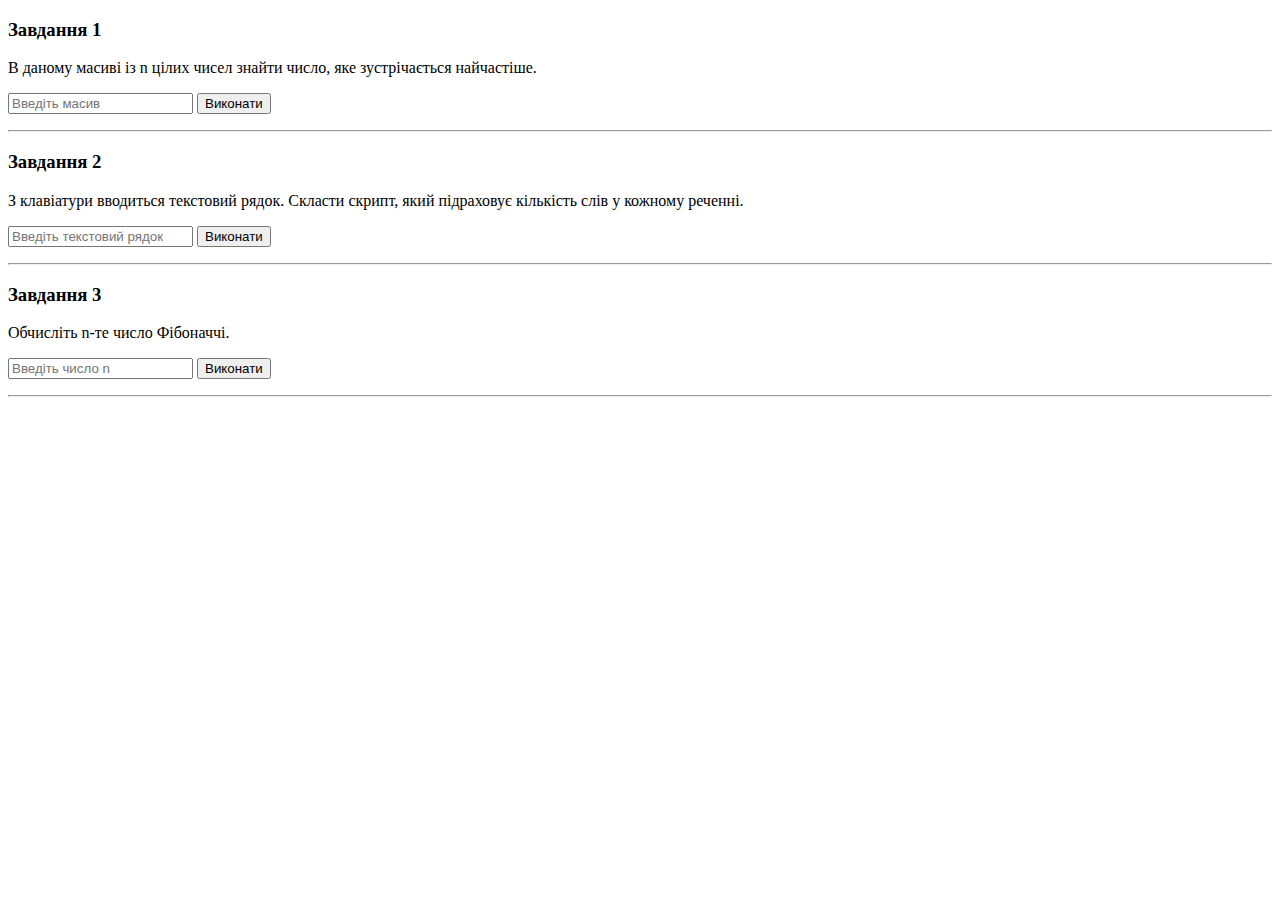
<file: Savchenko_33g_Lab6/index.html>
<!DOCTYPE html>
<html lang="en">

<head>
	<meta charset="UTF-8">
	<meta name="viewport" content="width=device-width, initial-scale=1.0">
	<title>Lab 6</title>
	<script src="./scripts/task1.js" defer></script>
	<script src="./scripts/task2.js" defer></script>
	<script src="./scripts/task3.js" defer></script>
</head>

<body>

	<article>
		<h3>Завдання 1</h3>
		<p>В даному масиві із n цілих чисел знайти число, яке зустрічається найчастіше.</p>
		<input placeholder="Введіть масив" type="text" id="t1arr">
		<button id="t1out">Виконати</button>
		<p id="t1res"></p>
		<hr>
	</article>

	<article>
		<h3>Завдання 2</h3>
		<p>З клавіатури вводиться текстовий рядок. Скласти скрипт, який підраховує кількість слів у кожному реченні.</p>
		<input placeholder="Введіть текстовий рядок" type="text" id="t2text">
		<button id="t2out">Виконати</button>
		<p id="t2res"></p>
		<hr>
	</article>

	<article>
		<h3>Завдання 3</h3>
		<p>Обчисліть n-те число Фібоначчі.</p>
		<input placeholder="Введіть число n" type="number" id="t3n">
		<button id="t3out">Виконати</button>
		<p id="t3res"></p>
		<hr>
	</article>

</body>

</html>
</file>
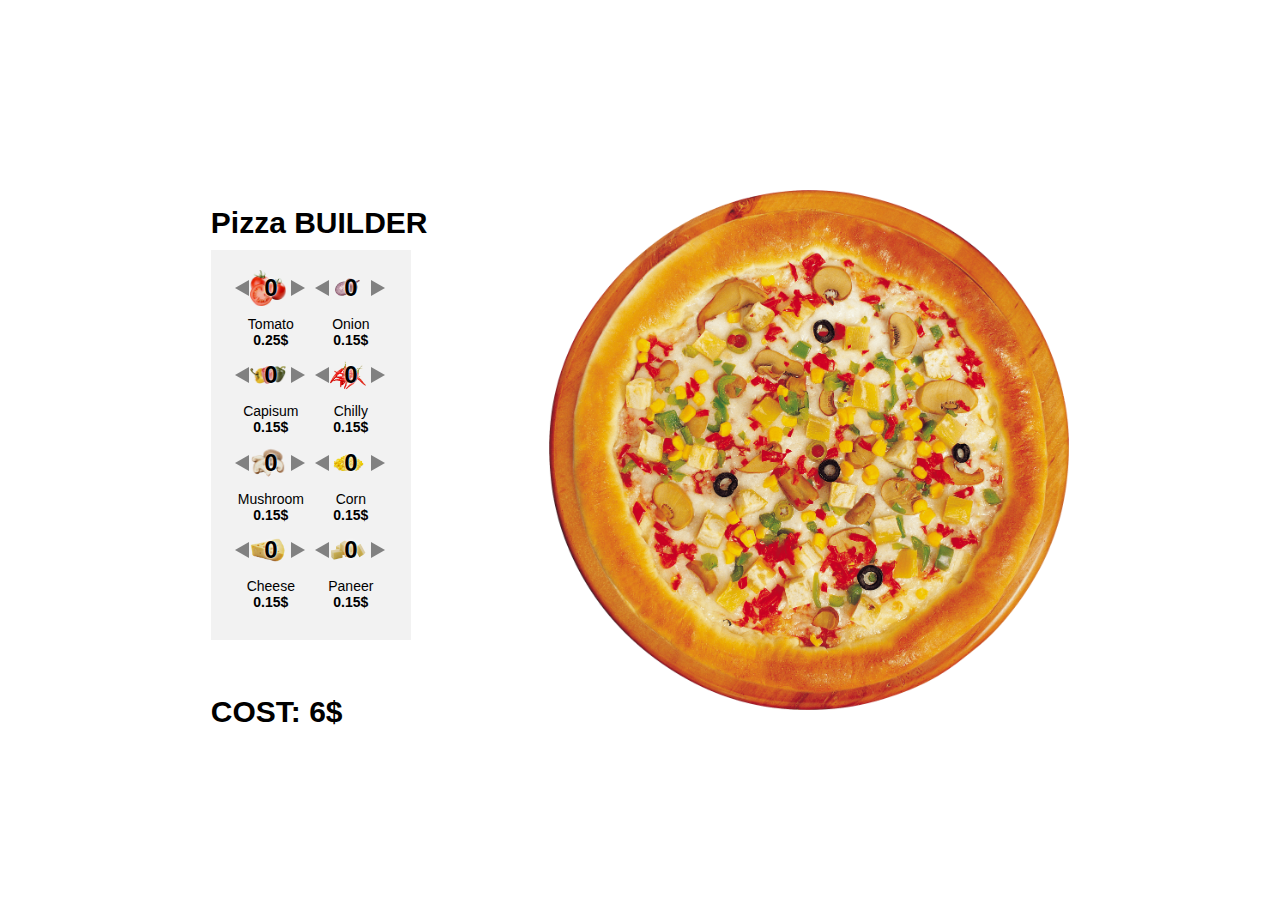
<file: Savchenko_33g_Lab7/index.html>
<!DOCTYPE html>
<html lang="en">

<head>
	<meta charset="UTF-8">
	<meta name="viewport" content="width=device-width, initial-scale=1.0">
	<title>Pizza BUILDER</title>
	<link rel="stylesheet" href="./styles/style.css">
	<script src="./scripts/Ingredient.js" defer></script>
	<script src="./scripts/main.js" defer></script>
</head>

<body>
	<main>
		<article class="panel">
			<h1 class="big-text">Pizza BUILDER</h1>
			<section id="ingredients">
			</section>
			<p id="calculated" class="big-text">COST: 6$</p>
		</article>
		<container class="pizza"></container>
	</main>
</body>

</html>
</file>
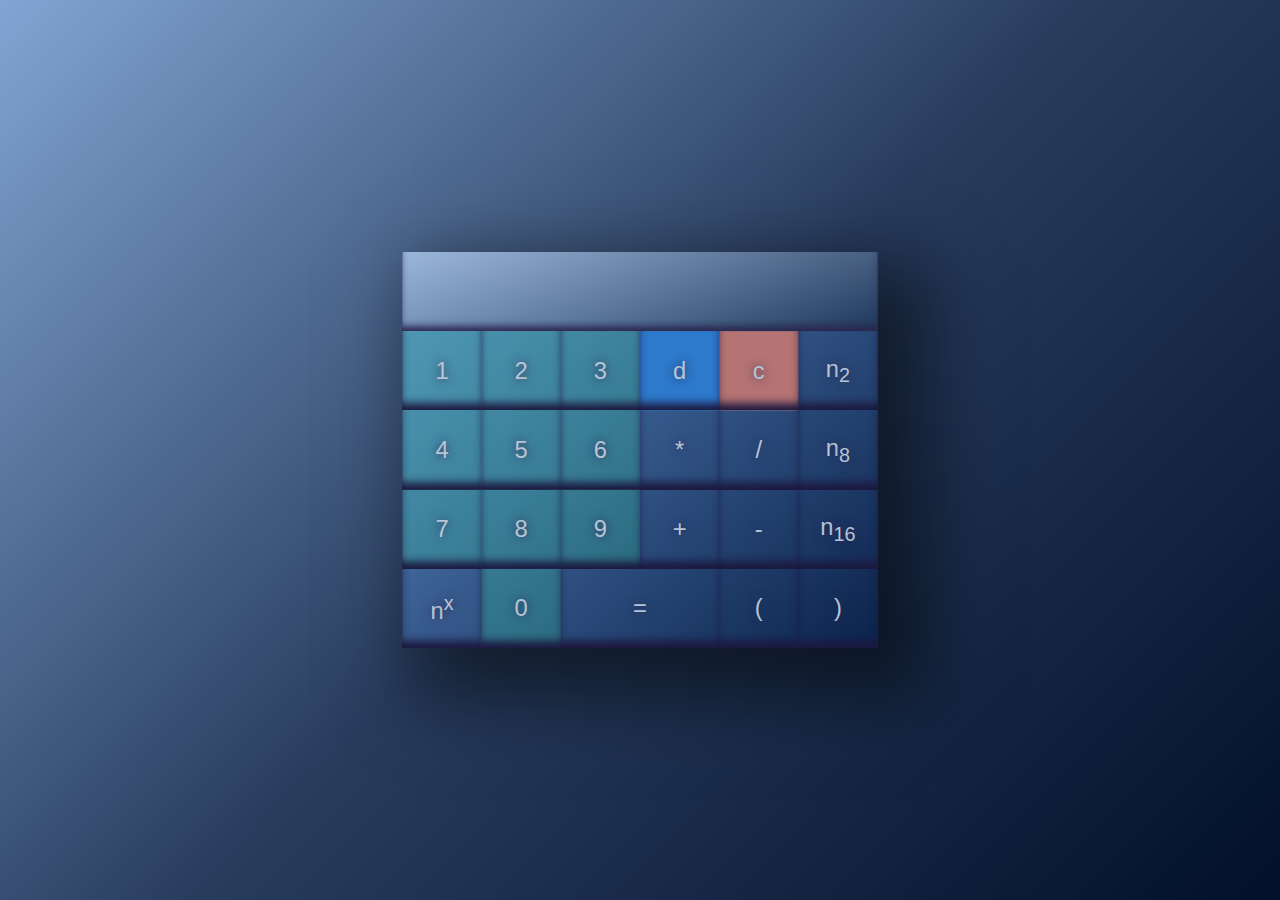
<file: Savchenko_33g_Lab8/index.html>
<!DOCTYPE html>
<html lang="en">

<head>
	<meta charset="UTF-8">
	<meta name="viewport" content="width=device-width, initial-scale=1.0">
	<title>Calculator</title>
	<link rel="stylesheet" href="./styles/style.css">
	<script src="./scripts/main.js" defer></script>
</head>

<body>
	<main>
		<div class="str" id="input"></div>
		<button class="simple num">1</button>
		<button class="simple num">2</button>
		<button class="simple num">3</button>
		<button id="delete" title="Delete last character">d</button>
		<button id="clear" title="Clear all">c</button>
		<button id="bin" title="To binary notation">
			<p>n<sub>2</sub></p>
		</button>
		<button class="simple num">4</button>
		<button class="simple num">5</button>
		<button class="simple num">6</button>
		<button class="simple">*</button>
		<button class="simple">/</button>
		<button id="octa" title="To octal notation">
			<p>n<sub>8</sub></p>
		</button>
		<button class="simple num">7</button>
		<button class="simple num">8</button>
		<button class="simple num">9</button>
		<button class="simple">+</button>
		<button class="simple">-</button>
		<button id="hex" title="To hexadecimal notation">
			<p>n<sub>16</sub></p>
		</button>
		<button id="pow">
			<p>n<sup>x</sup></p>
		</button>
		<button class="simple num">0</button>
		<button id="calc" class="wide">=</button>
		<button class="simple">(</button>
		<button class="simple">)</button>
	</main>
</body>

</html>
</file>
<file: Savchenko_33g_Lab1/styles/style.css>
* {
	margin: 0;
	padding: 0;
	box-sizing: border-box;
}
body {
	font-family: sans-serif;
	font-size: 24px;
}
header, .for_fold {
	width: 100%;
	height: 150px;
	background: #999999;
	padding: 60px 0;
}
.for_fold {
	padding: 240px 0;
}
.container {
	width: 1140px;
	margin: 0 auto;
}
.float_right {
	float: right;
}
.float_left {
	float: left;
}
.center_block p {
	text-align: center;
	position: absolute;
	right: 0;
	left: 0;
	margin: 0 auto;
	top: 45%;
}
.for_fold {
	height: 550px;
	background: #55ff99;
}
.portfolio {
	background: #ffaaaa;
	padding: 20px;
	padding-bottom: 0;
}
.portfolio h2 {
	text-align: center;
	font-size: 24px;
	font-weight: normal;
	margin-bottom: 20px;
}
.p_img_wrap {
	display: table;
}
.p_img {
	width: 515px;
	height: 225px;
	background: #808080;
	margin-bottom: 50px;
}
.p_img p {
	text-align: center;
	margin-top: 20%;
}
.gallery {
	width: 100%;
	padding: 30px;
	background: #808080;
	display: table;
}
.g_img {
	width: 22%;
	height: 250px;
	background: #cccccc;
	float: left;
	margin-right: 4%;
	position: relative;
}
.g_img:last-child {
	margin-right: 0;
}
.lot_of_text {
	padding-top: 30px;
	padding-bottom: 10px;
	background: #ffaaaa;
}
.lot_of_text .text {
	text-align: center;
	margin-bottom: 30px;
}
.lot_block {
	width: 100%;
	background: #ffdd55;
	padding: 100px 0;
}
.lot_block p {
	text-align: center;
}
footer {
	width: 100%;
	background: #4d4d4d;
}
.footer_text {
	text-align: center;
	padding: 150px 0;
	color: white;
}
</file>
<file: Savchenko_33g_Lab2/styles/style.css>
* {
	margin: 0;
	padding: 0;
	box-sizing: border-box;
}

body {
	width: 980px;
	margin: auto;
	font-size: 16px;
	color: #696969;
}

ul {
	list-style: none;
}

a {
	text-decoration: none;
	color: inherit;
}

.container {
	width: 960px;
	margin: 0 auto;
}

header, .main-header, footer {
	width: 100%;
}

.top-row {
	height: 35px;
	display: flex;
	flex-direction: row;
	align-items: center;
}

.contact {
	margin-right: 35px;
}

.top-seacrh {
	margin-left: auto;
	width: 210px;
	height: 25px;
	position: relative;
}

.top-seacrh input {
	width: 100%;
	height: 100%;
	border: none;
	background-color: #eee;
	border-radius: 10px;
	padding: 0 30px 0 10px;
}

.btn-search {
	width: 19px;
	height: 19px;
	border: none;
	background: black  url('../images/search.svg') center no-repeat;
	background-size: 10px;
	position: absolute;
	right: 4px;
	top: 4px;
	border-radius: 50%;
	cursor: pointer;
}

.main-header {
	border-bottom: 3px solid #7C9C37;
	background-color:#222222;
}

.main-header>.container {
	display: flex;
	align-items: center;
	justify-content: space-between;
	height: 95px;
}

.header-nav {
	display: flex;
}

.header-nav li {
	display: flex;
	flex-direction: column;
	padding: 0 20px;
	border-left: 2px solid grey;
}

.header-nav li:last-child {
	padding-right: 0;
}

.header-nav li:first-child {
	border-left: none;
}

.header-nav li a {
	text-transform: uppercase;
	color: white;
}

.header-nav li a:hover {
	color: #7C9C37;
}

.header-nav li span {
	color: #CCC;
}

.header-bg {
	height: 380px;
	background: #333 url('../images/background.jpg') no-repeat center;
	background-size: cover;
}

.quote {
	text-align: center;
	color: #333;
	height: 170px;
	padding-top: 50px;
}
.quote q {
	display: block;
	font-size: 30px;
	margin-bottom: 50px;
	font-style: italic;
	quotes: "“" "„";
}

hr {
	width: 700px;
	color: #EAEAEA;
	margin: 0 auto;
}

.gallery {
	padding-bottom: 40px;
}

.gallery-wrap {
	margin: 50px 0;
	display: flex;
	width: 100%;
	justify-content: space-between;
}

.gallery-item {
	width: 225px;
	background-color: #F0F0F0;
	cursor: pointer;
}

.gallery-item img {
	width: 225px;
	height: 140px;
}

.gallery-text-block {
	padding: 15px;
}

.gallery-text-block h4 {
	color: #7C9C37;
	font-size: 24px;
	margin-bottom: 20px;
}

.blog,
.workers {
	width: 470px;
}

.news {
	display: flex;
	justify-content: space-between;
	padding-top: 20px;
	margin-bottom: 40px;
}

.title-space {
	width: 100%;
	border-bottom: 1px solid #E2E2E2;
	display: flex;
	justify-content: space-between;
	margin-bottom: 30px;
	padding-bottom: 10px;
}

.view-more {
	color: #7C9C37;
}

.blog .text h5 {
	color: #7C9C37;
}

.blog-wrap, .workers-wrap {
	display: flex;
	flex-wrap: wrap;
	justify-content: space-between;
}

.blog-item {
	width: 225px;
	display: flex;
	margin-bottom: 20px;
}

.blog-item img {
	width: 45px;
	height: 45px;
	margin-right: 10px;
}

.workers-wrap img {
	margin-bottom: 20px;
}

.workers-wrap p {
	margin-bottom: 10px;
}

footer {
	background-color: #222222;
	color: #666666;
}

footer h3 {
	text-transform: uppercase;
	margin: 30px 0;
}

.about-us,
.link-block,
.from-blog,
.footer-contact {
	width: 225px;
}

.main-footer {
	display: flex;
	justify-content: space-between;
	padding-bottom: 40px;
}

.about-us img{
	margin-bottom: 30px;
	border: 4px solid transparent;
	outline: 1px solid #3A3A3A;
}

.about-us p {
	margin-bottom: 10px;
}

.link-block ul {
	list-style: "»  " inside;
}

.link-block li{
	width: 100%;
	border-bottom: 1px solid grey;
	padding: 5px;
	padding-left: 0;
}

.link-block a {
	color: #7C9C37;
}

.from-blog-title {
	display: block;
}

.from-blog-date {
	font-size: 12px;
	margin-bottom: 3px;
	display: block;
}

.from-blog-text {
	margin-bottom: 5px;
}

.from-blog-item {
	margin-bottom: 20px;
}

.footer-contact {
	display: flex;
	flex-direction: column;
}

footer .contact {
	margin-bottom: 5px;
}

.newsteller-form h3 {
	margin-top: 50px;
}

.newsteller-form input {
	display: block;
	width: 225px;
	height: 30px;
	margin-bottom: 10px;
	background-color: #353535;
	color: inherit;
	border: none;
	border-radius: 5px;
	padding: 10px;
	font-size: 14px;
}

.newsteller-form input::placeholder {
	color: inherit;
}

.newsteller-submit-btn {
	width: 80px;
	height: 30px;
	border: none;
	border-radius: 5px;
	background-color: #7C9C37;
	color: white;
	font-weight: bold;
	font-size: 14px;
	text-transform: uppercase;
}

.credits {
	box-shadow: 0px -2px #4b4b4b, 0 -3px #232323, 0 -4px 2px black;
}

.credits .container {
	display: flex;
	align-items: center;
	justify-content: space-between;
	padding: 20px 0;
}
</file>
<file: Savchenko_33g_Lab3/styles/style.css>
* {
	margin: 0;
	padding: 0;
	box-sizing: border-box;
}

body {
	width: 100%;
	height: 100vh;
	display: flex;
	justify-content: space-around;
	align-items: center;
	font-family: Tahoma, sans-serif;
	color: #D9D9D9;
}

button {
	cursor: pointer;
}

.wrap {
	width: 1170px;
	padding: 70px 50px;
	margin: auto;
	background-color: #9277e7;
}

.main {
	width: 1070px;
	margin: auto;
	background-color: white;
	border-radius: 10px;
	box-shadow: 0px 46px 16px -20px rgba(0, 0, 0, 0.5);
	padding: 60px 50px;
}

.form-header {
	display: flex;
	align-items: center;
	justify-content: space-around;
	position: relative;
}

.logo {
	position: absolute;
	left: 50px;
	top: 0;
}

.progress {
	font-size: 22px;
	display: flex;
	align-items: center;
}

.progress span.p-active {
	color: #9277e7;
}

.arrow {
	display: block;
	width: 0;
	height: 0;
	margin: 0 20px;
	margin-top: 4px;
	border-top: 7px solid transparent;
	border-bottom: 7px solid transparent;
	border-left: 7px solid #D9D9D9;
}

.arrow.p-active {
	border-left-color: #9277e7;
}

.cart-wrap {
	position: absolute;
	right: 0;
	top: 0;
	width: 40px;
	height: 40px;
}

.cart-wrap img {
	width: inherit;
	height: inherit;
}

.cart-wrap .counter {
	position: absolute;
	right: -5px;
	top: 0;
	font-size: 8px;
	font-weight: bold;
	color: white;
	width: 15px;
	height: 15px;
	display: flex;
	align-items: center;
	justify-content: space-around;
	background-color: #9277e7;
	border-radius: 50%;
	border: 1px solid white;
}

.shopping-form {
	padding-top: 50px;
	height: 690px;
	width: 100%;
	display: flex;
	justify-content: space-between;
}

.column {
	background-color: #F8F8F8;
	border: 1px solid #EAEAEA;
	border-radius: 2px;
	width: 470px;
	height: 100%;
	padding: 40px 30px;
	display: flex;
	flex-wrap: wrap;
	justify-content: space-between;
}

.shopping-form h3 {
	font-size: 26px;
	font-weight: bold;
	text-align: center;
	width: 100%;
	color: #5F5C63;
	margin-bottom: 30px;
}

.input-wrap {
	width: 100%;
	position: relative;
}

.input-wrap .input {
	width: 100%;
	font-size: 20px;
	padding: 10px;
	margin-bottom: 15px;
	border-radius: 3px;
	border: 1px solid #EAEAEA;
	color: #605D66;
	transition: .2s;
	appearance: none;
	overflow: hidden;
}

.input-wrap .input:focus {
	color: #9277e7;
	box-shadow: 0 0 0px 2px #9277e7;
}

.input-wrap.short {
	width: 190px;
}

.input-wrap .input-name {
	margin-left: 15px;
	margin-bottom: 10px;
	display: block;
	font-weight: bold;
}

.select-arrow {
	position: absolute;
	display: block;
	right: 20px;
	bottom: 40px;
	border-right: 7px solid transparent;
	border-left: 7px solid transparent;
	border-top: 7px solid #CCCCCC;
}

.input-wrap .input.phone {
	padding-left: 120px;
}

.phone-prefix {
	position: absolute;
	bottom: 23px;
	left: 0;
	width: 100px;
	font-size: 20px;
	padding: 10px;
	border-top-left-radius: 3px;
	border-bottom-left-radius: 3px;
	border-right: 1px solid #EAEAEA;
	color: #888888;
	background-color: #F1F1F1;
	text-align: center;
}

.right-column {
	justify-content: flex-end;
	height: 400px;
}

.radios {
	display: flex;
	justify-content: space-between;
	margin-bottom: 15px;
}

.radios input[type="radio"] {
	display: none;
}

.fee-block {
	display: block;
	width: 190px;
	height: 160px;
	border-radius: 3px;
	border: 1px solid #EAEAEA;
	background-color: white;
	color: #959595;
	display: flex;
	flex-direction: column;
	align-items: center;
	justify-content: center;
	transition: .2s;
	cursor: pointer;
}

.fee-block b {
	font-size: 50px;
	color: #9A9A99;
}

.fee-block p {
	font-size: 24px;
}

.radios input:checked + .fee-block {
	border: 1px solid #8769E3;
	background-color: #9575F4;
	color: #6644CA;
}

.radios input:checked + .fee-block b {
	color: white;
}

.input-undertext {
	line-height: 26px;
	margin-left: 15px;
}

.input-undertext b{
	color: #9A9A99;
}

.column.transp {
	border: none;
	background-color: transparent;
	display: flex;
	flex-direction: column;
	padding: 0;
}

.check-line {
	margin-bottom: 15px;
}

.check-line input[type="checkbox"] {
	display: none;
}

.checkbox-label {
	position: relative;
	left: 30px;
	color: #B0B0B0;
	font-weight: bold;
	cursor: pointer;
	overflow: hidden;
}

.check-line input[type="checkbox"]:checked + .checkbox-label::before {
	background-color: #9675F3;
	box-shadow: inset 0 0 1px 5px white;
}

.checkbox-label::before {
	position: absolute;
	content: '';
	bottom: -2px;
	display: block;
	width: 20px;
	height: 20px;
	border: 1px solid #EAEAEA;
	border-radius: 3px;
}

.confirm {
	color: white;
	padding: 35px;
	border-radius: 3px;
	border: 1px solid #6644CA;
	background-color: #8769E3;
	font-size: 24px;
	font-weight: bold;
}
</file>
<file: Savchenko_33g_Lab4/styles/style.css>
* {
	margin: 0;
	padding: 0;
	box-sizing: border-box;
}

html {
	scroll-behavior: smooth;
}

body {
	width: 100%;
	font-family: Tahoma, sans-serif;
	color: #29323c;
	font-size: 14px;
	font-family: 'Open Sans', sans-serif;
}

a, a:visited {
	text-decoration: none;
	color: inherit;
	transition: .2s;
}
a.anchor {
	position: absolute;
	top: 0;
}

ul {
	list-style: none;
}

.btn {
	font-family: 'Montserrat', sans-serif;
	color: #e8e8e8;
	display: block;
	text-transform: uppercase;
	font-size: 13px;
	font-weight: 700;
	padding: 12px 24px;
	background-color: transparent;
	border: 1px solid #f2f2f2;
	border-radius: 50px;
	transition: .2s;
}

.btn:focus, .btn:active, input:focus, input:active {
	outline: none;
}

.btn:hover {
	color: #29323c;
	background-color: #e8e8e8;
}

.container {
	width: 1170px;
	margin: 0 auto;
}

section {
	padding-top: 90px;
	position: relative;
}

.top-content {
	width: 100%;
	height: 100vh;
	background: url('../images/header-bg.jpg') no-repeat center;
	background-size: cover;
	position: relative;
	padding-top: 30px;
	color: #D9D9D9;
	overflow: hidden;
}

header {
	display: flex;
	align-items: center;
	justify-content: space-between;
	margin-bottom: 28vh;
}

.logo {
	display: flex;
}

.menu-wrap {
	display: flex;
	align-items: center;
	cursor: pointer;
	font-family: 'Montserrat', sans-serif;
	text-transform: uppercase;
}

.menu-icon {
	margin-left: 18px;
}

.intro-block {
	margin: 0 auto;
	padding: 0;
	display: flex;
	flex-direction: column;
	align-items: center;
	margin-bottom: 18vh;
}

.intro-header {
	font-size: 36px;
	margin-bottom: 27px;
	font-family: 'Montserrat', sans-serif;
	font-weight: 700;
	letter-spacing: -3px;
}

.intro-info {
	font-weight: 300;
	font-size: 17px;
	text-align: center;
	max-width: 690px;
	margin-bottom: 30px;
}

.scroll {
	display: flex;
	align-items: center;
	justify-content: space-around;
	width: 48px;
	height: 48px;
	border: 1px solid #bbbec2;
	border-radius: 50%;
	margin: 0 auto;
	position: relative;
	transition: .2s;
}

.scroll:hover {
	background-color: #bbbec2;
}

.scroll::after {
	content: '';
	position: absolute;
	display: block;
	top: 47px;
	left: 24px;
	width: 1px;
	height: 20vh;
	border-left: 1px solid #bbbec2;
	pointer-events: none;
}

.services {
	padding-bottom: 98px;
	background-color: #f5f5f5;
}

.heading {
	margin: 0 auto;
	display: flex;
	flex-direction: column;
	align-items: center;
}

.heading-header {
	text-transform: uppercase;
	font-weight: 800;
	font-size: 26px;
	margin-bottom: 5px;
}

.heading-subtext {
	font-weight: 300;
	margin-bottom: 15px;
}

.heading-line {
	width: 39px;
	height: 2px;
	background-color: #525961;
}

.services-wrap {
	display: flex;
	justify-content: space-between;
	margin-top: 60px;
}

.service-item {
	max-width: 270px;
	display: flex;
	align-items: center;
	flex-direction: column;
}

.service-image {
	margin-bottom: 35px;
	transition: .2s;
	transform: scale(1);
}

.service-item:hover .service-image {
	transform: scale(1.1);
}

.service-title {
	font-family: 'Montserrat', sans-serif;
	font-size: 16px;
	font-weight: 700;
	margin-bottom: 15px;
	text-transform: uppercase;
}

.service-subtext {
	font-size: 14px;
	text-align: center;
	line-height: 22px;
}

.works-wrap {
	width: 100%;
	display: grid;
	grid-template-columns: repeat(5, 1fr);
	margin-top: 60px;
}

.work {
	display: block;
	width: 19.79vw;
	height: 12.5vw;
	position: relative;
	cursor: pointer;
	font-family: 'Montserrat', sans-serif;
}

.work:hover .work-info {
	opacity: 1;
}

.work-info {
	display: flex;
	opacity: 0;
	transition: .3s;
	background: linear-gradient( 0deg, rgba(72,85,99,0.7) 0%, rgba(41,50,60,0.7) 100%);
	z-index: 2;
	color: #f2f2f2;
	position: relative;
	align-items: center;
	justify-content: center;
	flex-direction: column;
	width: 100%;
	height: 100%;
}

.work-bg {
	position: absolute;
	top: 0;
	right: 0;
	bottom: 0;
	left: 0;
	width: 100%;
	height: 100%;
}

.work-name {
	font-size: 15px;
	font-weight: 700;
}

.work-desc {
	font-size: 13px;
	font-weight: 400;
}


.slideshow-container {
	display: flex;
	flex-direction: column;
	align-items: center;
	margin-top: 55px;
}

.happy-clients {
	padding-bottom: 100px;
}

.slide {
    display: flex;
	flex-direction: column;
	text-align: center;
	margin-bottom: 33px;
}

.slide-desc {
	font-size: 16px;
	line-height: 25px;
}

.slide-quotes {
	font-family: 'Montserrat', sans-serif;
	font-size: 32px;
	font-weight: 700;
	color: #2b3746;
	opacity: 0.5;
	margin-top: 14px;
	margin-bottom: 15px;
	line-height: 38px;
}

.slide-user-info {
	margin-top: 15px;
}

.slide-profile-img {
	border-radius: 50%;
	width: 65px;
	height: 65px;
	margin-bottom: 5px;
}

.slide-name {
	font-family: 'Montserrat', sans-serif;
	font-size: 15px;
	font-weight: 700;
	margin-bottom: 3px;
}

.slide-position {
	font-family: 'Montserrat', sans-serif;
	font-size: 13px;
}

.slider-control {
    display: flex;
	flex-direction: row;
}

.dot {
    width: 15px;
    height: 15px;
    border-radius: 50%;
	margin-right: 5px;
	border: 1px solid #2b3746;
	transition: .2s;
}

.dot:hover {
	background-color: #2b374679;
	cursor: pointer;
}

.dot.active {
    background-color: #2b3746;
}

.dot.active:hover {
    background-color: #2b3746;
}

.team {
	background: url('../images/team-bg.jpg') no-repeat center;
	background-size: cover;
	color: #f2f2f2;
	padding-bottom: 100px;
}

.team .container {
	display: flex;
	flex-direction: column;
}

.team .heading-line {
	background-color: #d3d6d7;
}

.workers-wrap {
	margin-top: 85px;
	display: flex;
	justify-content: space-between;
	margin-bottom: 92px;
}

.worker {
	width: 270px;
	display: flex;
	flex-direction: column;
	align-items: center;
	background-color: #c8cccf;
	color: #29323c;
	font-family: 'Montserrat', sans-serif;
	position: relative;
	padding-bottom: 31px;
}

.worker-bio {
	width: 100%;
	height: 270px;
	margin-bottom: 28px;
}

.worker-bio img {
	width: 100%;
	height: 100%;
}

.worker-bio-hover {
	opacity: 0;
	width: 100%;
	height: 270px;
	position: absolute;
	top: 0;
	left: 0;
	display: flex;
	flex-direction: column;
	align-items: center;
	justify-content: center;
	transition: .3s;
	background: linear-gradient( 0deg, rgba(72,85,99,0.7) 0%, rgba(41,50,60,0.7) 100%);
}

.worker-bio-hover p {
	text-transform: uppercase;
	font-size: 13px;
	font-weight: 700;
	color: #e8e8e8;
	margin-bottom: 15px;
}

.worker-bio:hover .worker-bio-hover {
	opacity: 1;
}

.worker-name {
	font-size: 15px;
	font-weight: 700;
	margin-bottom: 5px;
}

.worker-position {
	margin-bottom: 21px;
}

.worker-social-links {
	margin: 0 auto;
	display: flex;
	align-items: center;
}

.worker-social-link {
	margin-right: 5px;
}

.worker-social-link a{
	display: block;
	width: 25px;
	height: 25px;
	background-repeat: no-repeat;
	background-position: center;
	background-size: contain;
	opacity: 0.75;
	transition: 0.2s linear;
}

.worker-social-link a:hover {
	opacity: 1;
}

.w-twitter {
	background: url('../images/w-twitter.png');
}

.w-linkedin {
	background: url('../images/w-linkedin.png');
}

.w-vimeo {
	background: url('../images/w-vimeo.png');
}

.w-dribble {
	background: url('../images/w-dribble.png');
}

.w-mail {
	background: url('../images/w-mail.png');
}

.team .btn {
	margin: 0 auto;
}

.clients {
	padding-top: 40px;
	padding-bottom: 43px;
	background-color: #f5f5f5;
}

.clients .container {
	display: flex;
	justify-content: space-around;
}

.clients img {
	align-self: center;
	flex: 0 0 auto;
	transition: .2s;
	transform: scale(1);
}

.clients img:hover {
	transform: scale(1.1);
}

.pricing {
	padding-top: 94px;
	padding-bottom: 117px;
}

.plans-wrap {
	display: flex;
	justify-content: center;
	margin-top: 75px;
}

.plan {
	width: 384px;
	border: 1px solid #eee;
	margin-top: 40px;
}

.plan:first-child {
	border-right: none;
}

.plan:first-child .btn,
.plan:first-child .plan-head > *  {
	margin-right: 15px;
}

.plan:last-child {
	border-left: none;
}

.plan:last-child .btn,
.plan:last-child .plan-head > * {
	margin-left: 15px;
}

.plan.plan-marked {
	width: 400px;
	border-top: 5px solid #485563;
	margin-top: 0;
}

.plan-head {
	min-height: 157px;
	border-bottom: 1px solid #eee;
	color: #485563;
	display: flex;
	flex-direction: column;
	justify-content: end;
	align-items: center;
}

.plan.plan-marked .plan-head {
	min-height: 193px;
	color: inherit;
}

.plan-head > * {
	display: block;
}

.plan-name {
	font-family: 'Montserrat', sans-serif;
	font-weight: 700;
	font-size: 20px;
	margin-top: auto;
}

.plan-price {
	font-family: 'Montserrat', sans-serif;
	font-weight: 700;
	font-size: 45px;
	margin-top: 10px;
}

.plan-per {
	font-weight: 300;
	text-transform: uppercase;
	margin-bottom: 29px;
	margin-top: -4px;
}

.plan-body {
	min-height: 340px;
	padding-bottom: 35px;
	display: flex;
	flex-direction: column;
	justify-content: end;
	align-items: center;
}

.plan-conditions {
	flex: 1;
	display: flex;
	flex-direction: column;
	justify-content: center;
}

.plan-condition {
	text-align: center;
	line-height: 40px;
}

.plan .btn {
	border: none;
	background-color: #485563;
	color: #e8e8e8;
	padding: 12px 34px;
	transition: .2s;
}

.plan .btn:hover {
	background-color: #161b20;
}

.contact {
	display: flex;
	height: 650px;
	padding-top: 0;
}

.contact > * {
	width: 50%;
}

.contact .map {
	background: url('../images/map.jpg') no-repeat center;
	background-size: cover;
}

.contact .form-wrap {
	background: url('../images/form-bg.jpg') no-repeat center;
	background-size: cover;
	display: flex;
	align-items: center;
	justify-content: space-around;
}

.contact form {
	width: 410px;
	color: #f6f6f6;
	font-family: 'Montserrat', sans-serif;
}

.contact .input-row {
	display: flex;
	justify-content: space-between;
	margin-bottom: 25px;
}

.contact .input-label {
	margin-top: 15px;
}

.contact input, .contact textarea {
	border: 1px solid #c4c0c1;
	border-radius: 2px;
	background: transparent;
	width: 300px;
	font-family: inherit;
	color: inherit;
	font-size: inherit;
	padding: 10px 15px;
}

.contact input {
	height: 45px;
}

.contact textarea {
	resize: none;
	height: 145px;
}

.contact .btn {
	border: 1px solid #c4c0c1;
	border-radius: 2px;
	margin-left: auto;
	text-transform: none;
	padding: 14px 34px;
	cursor: pointer;
}

footer {
	padding: 45px 0;
	position: relative;
}

footer .container {
	display: flex;
	align-items: center;
}

footer .logo {
	margin-right: 30px;
}

footer .links-label {
	margin-left: auto;
	margin-right: 10px;
}

.footer-social-links {
	display: flex;
	align-items: center;
}

.footer-social-link {
	margin-left: 9px;
}

.footer-social-link a{
	display: block;
	width: 35px;
	height: 35px;
	background-repeat: no-repeat;
	background-position: center;
	background-size: contain;
	opacity: 0.8;
	transition: 0.2s linear;
}

.footer-social-link a:hover {
	opacity: 1;
}

.f-facebook {
	background: url('../images/f-facebook.png');
}

.f-twitter {
	background: url('../images/f-twitter.png');
}

.f-gplus {
	background: url('../images/f-gplus.png');
}

.f-dribble {
	background: url('../images/f-dribble.png');
}

@media (max-width: 1024px) {
	section {
		padding-top: 60px;
	}
	.container {
		width: 980px;
	}
	.services {
		padding-bottom: 58px;
	}
	.service-item {
		max-width: 200px;
	}
	.happy-clients {
		padding-bottom: 60px;
	}
	.work {
		width: auto;
	}
	.workers-wrap {
		margin-top: 45px;
		margin-bottom: 45px;
	}
	.worker {
		width: 230px;
	}
	.worker-bio, .worker-bio-hover {
		height: 230px;
	}
	.worker {
		padding-bottom: 20px;
	}
	.worker-bio {
		margin-bottom: 18px;
	}
	.worker-position {
		margin-bottom: 15px;
	}
	.team {
		padding-bottom: 50px;
	}
	.pricing {
		padding-top: 44px;
		padding-bottom: 57px;
	}
	.plan-name {
		font-size: 18px;
	}
	.plan-price {
		font-size: 40px;
	}
	.plan.plan-marked .plan-head {
		min-height: 183px;
	}
	.plan-head {
		min-height: 147px;
	}
	.plan-body {
		min-height: 315px;
		padding-bottom: 25px;
	}
	.contact {
		height: 520px;
	}
	footer {
		padding: 30px 0;
	}
}

@media (max-width: 768px) {
	body {
		font-size: 12px;
	}
	.container {
		width: 740px;
	}
	section {
		padding-top: 30px;
	}
	.heading-header {
		font-size: 24px;
	}
	.heading-subtext {
		font-size: 14px;
	}
	.services-wrap {
		margin-top: 40px;
	}
	.services {
		padding-bottom: 38px;
	}
	.service-item {
		max-width: 180px;
	}
	.service-image {
		width: 80px;
		height: 80px;
		margin-bottom: 15px;
	}
	.service-title {
		font-size: 14px;
	}
	.service-subtext {
		font-size: 12px;
		line-height: 17px;
	}
	.works-wrap {
		margin-top: 30px;
		grid-template-columns: repeat(3, 1fr);
	}
	.work {
		height: 20vw;
	}
	.slideshow-container {
		margin-top: 25px;
	}
	.slide-desc {
		font-size: 14px;
	}
	.slide-quotes {
		margin-top: 0px;
		margin-bottom: 5px;
	}
	.slide {
		margin-bottom: 13px;
	}
	.happy-clients {
		padding-bottom: 30px;
	}
	.worker {
		width: 175px;
	}
	.worker-bio, .worker-bio-hover {
		height: 175px;
	}
	.worker-name {
		font-size: 14px;
	}
	.worker-position {
		font-size: 13px;
		margin-bottom: 10px;
	}
	.worker-social-link a {
		width: 20px;
		height: 20px;
	}
	.workers-wrap {
		margin-top: 30px;
		margin-bottom: 30px;
	}
	.btn {
		font-size: 12px;
	}
	.team {
		padding-bottom: 35px;
	}
	.clients {
		padding-top: 20px;
		padding-bottom: 20px;
	}
	.clients img {
		max-width: 120px;
	}
	.plan {
		margin-top: 32px;
	}
	.plans-wrap {
		margin-top: 35px;
	}
	.plan.plan-marked .plan-head {
		min-height: 155px;
	}
	.plan-head {
		min-height: 127px;
	}
	.plan-name {
		font-size: 16px;
	}
	.plan-price {
		font-size: 35px;
		margin-bottom: 5px;
	}
	.plan-per {
		font-size: 12px;
	}
	.plan-condition {
		line-height: 33px;
	}
	.plan-body {
		min-height: 285px;
		padding-bottom: 20px;
	}
	.pricing {
		padding-top: 25px;
		padding-bottom: 45px;
	}
	.contact {
		height: 410px;
	}
	.contact form {
		width: 320px;
	}
	.contact .input-row {
		margin-bottom: 15px;
	}
	.contact input {
		height: 35px;
	}
	.contact .input-label {
		margin-top: 8px;
	}
	.contact input, .contact textarea {
		width: 240px;
	}
	.contact .btn {
		padding: 10px 24px;
		width: 100%;
	}
	.footer-social-link a {
		width: 30px;
		height: 30px;
	}
}

@media (max-width: 320px) {
	body {
		font-size: 10px;
	}
	.container {
		width: 310px;
	}
	section {
		padding-top: 30px;
	}
	.menu-icon {
		margin-left: 7px;
		width: 18px;
	}
	.btn {
		font-size: 10px;
	}
	.services {
		padding-bottom: 20px;
	}
	section {
		padding-top: 10px;
	}
	.top-content {
		padding-top: 10px;
	}
	.intro-header {
		font-size: 28px;
		margin-bottom: 7px;
		letter-spacing: 0px;
	}
	.intro-info {
		font-size: 14px;
	}
	.heading-header {
		font-size: 18px;
	}
	.heading-subtext {
		font-size: 12px;
		text-align: center;
	}
	.services-wrap {
		margin-top: 20px;
		flex-wrap: wrap;
		justify-content: space-around;
	}
	.service-item {
		max-width: 140px;
		margin-bottom: 10px;
	}
	.service-title {
		font-size: 12px;
		margin-bottom: 5px;
	}
	.service-image {
		width: 70px;
		height: 70px;
	}
	.service-subtext {
		font-size: 10px;
		line-height: 15px;
	}
	.works-wrap {
		margin-top: 20px;
		grid-template-columns: repeat(2, 1fr);
		position: relative;
	}
	.work {
		height: 30vw;
	}
	.work-name {
		font-size: 12px;
	}
	.work-desc {
		font-size: 10px;
	}
	.slideshow-container {
		margin-top: 15px;
	}
	.slide {
		margin-bottom: 10px;
	}
	.slide-desc {
		font-size: 11px;
	}
	.slide-profile-img {
		width: 45px;
		height: 45px;
	}
	.slide-quotes {
		line-height: 10px;
		margin-top: 5px;
	}
	.slide-name {
		font-size: 12px;
	}
	.slide-position {
		font-size: 11px;
	}
	.dot {
		width: 12px;
		height: 12px;
	}
	.happy-clients {
		padding-bottom: 15px;
	}
	.team {
		padding-bottom: 20px;
	}
	.workers-wrap {
		margin-top: 15px;
		margin-bottom: 10px;
		flex-wrap: wrap;
	}
	.worker {
		width: 150px;
		margin-bottom: 10px;
		padding-bottom: 15px;
	}
	.worker-bio, .worker-bio-hover {
		height: 150px;
	}
	.worker-bio {
		margin-bottom: 5px;
	}
	.worker-name {
		font-size: 12px;
	}
	.worker-position {
		font-size: 11px;
	}
	.clients {
		padding-top: 10px;
		padding-bottom: 10px;
	}
	.clients img {
		max-width: 50px;
	}
	.pricing {
		padding-top: 10px;
		padding-bottom: 5px;
	}
	.plans-wrap {
		margin-top: 15px;
		flex-wrap: wrap;
	}
	.plan {
		margin-bottom: 10px;
		margin-top: 0;
	}
	.plan:first-child, .plan:last-child {
		border: 1px solid #f3f3f3;
	}
	.plan-head {
		min-height: 85px;
	}
	.plan:first-child .btn, .plan:first-child .plan-head > * {
		margin-right: 0;
	}
	.plan-name {
		font-size: 14px;
	}
	.plan-price {
		font-size: 28px;
		margin-bottom: 5px;
		margin-top: 5px;
	}
	.plan-per {
		font-size: 10px;
		margin-bottom: 5px;
	}
	.plan-body {
		min-height: 185px;
		padding-bottom: 10px;
	}
	.plan-condition {
		line-height: 26px;
	}
	.plan.plan-marked .plan-head {
		min-height: 85px;
	}
	.plan .btn {
		padding: 10px 25px;
	}
	.contact > * {
		height: 300px;
		width: 100%;
	}
	.contact {
		height: auto;
		flex-direction: column;
	}
	.contact input {
		height: 25px;
	}
	.contact textarea {
		height: 101px;
	}
	.contact form {
		width: 310px;
	}
	.contact .input-row {
		margin-bottom: 10px;
	}
	footer {
		padding: 10px 0;
	}
	footer .container {
		flex-direction: column;
	}
	footer .links-label, footer .logo, .copyright {
		margin: 0;
		margin-bottom: 10px;
	}
	.footer-social-links {
		align-items: center;
		justify-content: center;
		width: 100%;
	}
	.footer-social-link {
		margin: 0 10px;
	}
}
</file>
<file: Savchenko_33g_Lab7/styles/style.css>
* {
	margin: 0;
	padding: 0;
	box-sizing: border-box;
}

body {
	font-family: sans-serif;
	width: 100%;
	height: 100vh;
	display: flex;
}

main {
	width: 980px;
	height: 600px;
	margin: auto;
	display: flex;
	align-items: center;
	justify-content: space-around;
	overflow: hidden;
}

.pizza {
	min-width: 520px;
	min-height: 520px;
	background: url('../images/pizza.png') center no-repeat;
	background-size: contain;
	transform: scale(1) rotate(0deg);
	transition: 1s;
}

.panel:hover+.pizza {
	transform: scale(1) rotate(90deg);
}

.panel:active+.pizza {
	transition: .1s;
	transform: scale(1.05) rotate(90deg);
}

#ingredients {
	display: flex;
	flex-wrap: wrap;
	justify-content: space-around;
	padding: 20px;
	width: 200px;
	height: 390px;
	margin-top: 10px;
	margin-bottom: 55px;
	background-color: rgba(0, 0, 0, .05);
}

.control {
	width: 45%;
	display: flex;
	flex-direction: column;
	align-items: center;
}

.big-text {
	font-size: 30px;
	font-weight: bold;
}

.count-block {
	background-position: center;
	background-repeat: no-repeat;
	background-size: contain;
	width: 100%;
	height: 36px;
	display: flex;
	align-items: center;
	justify-content: space-between;
	margin-bottom: 10px;
	transition: .2s;
	position: relative;
}

.count-block:hover {
	filter: drop-shadow(0 0 10px rgba(255, 0, 0, 0.5));
}

.count-block img {
	position: absolute;
	width: 36px;
	height: 36px;
	top: 0;
	left: calc(50% - 21px);
	z-index: -1;
	object-fit: contain;
}

.arrow {
	display: block;
	width: 16px;
	height: 16px;
	position: relative;
	cursor: pointer;
	border-color: #3900bd;
}

.arrow::after {
	position: absolute;
	content: '';
	display: block;
	border-top: 8px solid transparent;
	border-bottom: 8px solid transparent;
	width: 0;
	height: 0;
	transition: .2s;
	transform: scale(1);
}

.arrow-right::after {
	border-left: 14px solid #818181;
}

.arrow-right:hover::after {
	transform: scale(1.2);
	border-left-color: #585858;
}

.arrow-right:active::after {
	transform: scale(1);
	border-left-color: #333333;
}

.arrow-left::after {
	border-right: 14px solid #818181;
}

.arrow-left:hover::after {
	transform: scale(1.2);
	border-right-color: #666666;
}

.arrow-left:active::after {
	transform: scale(1);
	border-right-color: #333333;
}

.count {
	font-size: 24px;
	font-weight: bold;
	text-shadow: 0 0 2px #fff, 0 0 4px #fff;
	transition: .2s;
}

.count-block:hover .count {
	text-shadow: 0 0 2px #fff, 0 0 4px #fff, 0 0 12px #fff;
}

.small-text {
	font-size: 14px;
}

.small-text.price {
	font-weight: bold;
}

.small-text.name {
	text-transform: capitalize;
}

.panel {
	position: relative;
}

#calculated {
	position: absolute;
    width: 500px;
}
</file>
<file: Savchenko_33g_Lab8/styles/style.css>
:root {
	--btn-size: 80px;
}

* {
	margin: 0;
	padding: 0;
	box-sizing: border-box;
}

button, button:focus, button:active{
	border: none;
	outline: none;
}

body {
	font-family: sans-serif;
	width: 100%;
	height: 100vh;
	display: flex;
	background: linear-gradient(135deg, rgb(129, 165, 211) 0%,rgb(40, 60, 94) 50%,rgb(2, 16, 41) 100%);
}

main {
	height: calc(var(--btn-size) * 5);
	width: calc(var(--btn-size) * 6);
	margin: auto;
	display: flex;
	flex-wrap: wrap;
	background: linear-gradient(135deg, rgb(92, 137, 195) 0%,rgb(11, 35, 76) 100%);
	box-shadow: 30px 30px 70px 20px rgba(0,0,0,0.5);
	transition: .5s;
	transform: scale(0.99);
}

main:hover {
	box-shadow: 40px 40px 90px 10px rgba(0,0,0,0.5);
	transform: scale(1);
}

.str {
	height: var(--btn-size);
	width: calc(var(--btn-size) * 6);
	background-color: rgba(255, 255, 255, 0.5);
	text-align: right;
	padding: 20px;
	font-size: 28px;
	box-shadow: inset 0px -7px 8px -2px #2b274f;
	transition: .2s;
	background: linear-gradient(165deg, rgba(255, 255, 255, 0.39) 0%,rgba(0, 0, 0, 0.24)100%);
	color: white;
	text-shadow: 0px 0px 4px #2a2650;
	overflow: auto;
}

button {
	height: var(--btn-size);
	width: var(--btn-size);
	background-color: transparent;
	display: flex;
	align-items: center;
	justify-content: space-around;
	font-size: 24px;
	user-select: none;
	color: #b7c4d6;
	text-shadow: 0px 0px 10px #2a2650;
	transition: .1s;
	cursor: pointer;
	box-shadow: inset 0px -9px 9px -2px #1c183f;
}

button:hover {
	color: white;
	text-shadow: 0px 0px 5px #2a2650;
	box-shadow: inset 0px -5px 5px -2px #1c183f;
	background: linear-gradient(135deg, rgba(255, 255, 255, 0.05) 0%,transparent 100%);
	font-size: 26px;
}

button:active {
	box-shadow: inset 0px -8px 11px 3px #1c183f;
	background: linear-gradient(135deg, transparent 0%,rgba(0, 0, 0, 0.2) 100%);
	font-size: 22px;
}

#clear {
	background-color: #b57373;
}

#delete {
	background-color: #2d79cb;
}

.wide {
	width: calc(var(--btn-size)*2);
}

.num, button:hover.num {
	background-color:rgba(55, 251, 168, 0.2);
}
</file>
